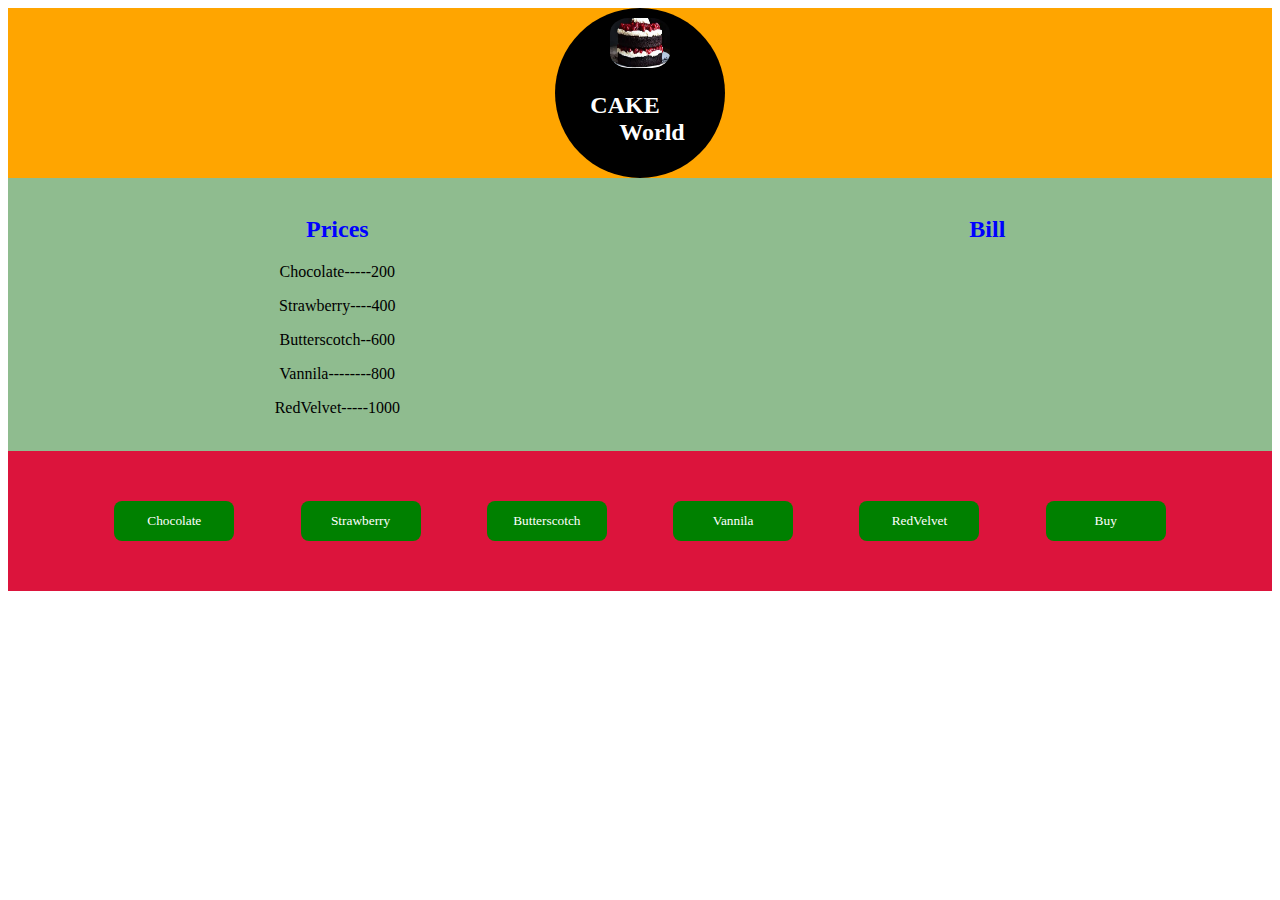
<file: cake-new/index.html>
<!DOCTYPE html>
<html lang="en">
<head>
    <meta charset="UTF-8">
    <meta http-equiv="X-UA-Compatible" content="IE=edge">
    <meta name="viewport" content="width=device-width, initial-scale=1.0">
    <link rel="stylesheet" href="style.css">
    <title>CAKE-NEW</title>
    
</head>
<body>
    <div>
        <div style="background-color: orange;">
            <center>
                <div class="circle">
                    <img class="cakeimg" src='cake.jfif'>
                    <h2>CAKE &nbsp;&nbsp;&nbsp;&nbsp;<br>&nbsp;&nbsp;&nbsp;&nbsp;World</h1>
                </div>
            </center>
        </div>
        <div class="box">
            <div class="left">
                <h2  style="color: blue;">Prices</h2>
                <p>Chocolate-----200</p>
                <p>Strawberry----400</p>
                <p>Butterscotch--600</p>
                <p>Vannila--------800</p>
                <p>RedVelvet-----1000</p>
            </div>
            <div class="right lay">
                <img id="candle" src="candle.png" alt="" />
            <div id="layer5"></div>
            <div id="layer4"></div>
            <div id="layer3"></div>
            <div id="layer2"></div>
            <div id="layer1"></div>
            </div>
            <div class="right">
                <h2  style="color: blue;">Bill</h2>
                    <div class="menu">
                        <p class="items" id="item1">Chocolate ------------------ 200</p>
                        <p class="items" id="item2">Strawberry --------------- 400</p>
                        <p class="items" id="item3">Butterscotch ------------- 600</p>
                        <p class="items" id="item4">Vanilla ------------------------ 800</p>
                        <p class="items" id="item5">Red Velvet ------------------- 1000</p>
                        <p class="items" id="item6"></p>
                      </div>
            </div>
        </div>
        <div class="but">
            <button class="butt Chocolate">Chocolate</button>
            <button class="butt Strawberry ">Strawberry</button>
            <button class="butt Butterscotch">Butterscotch</button>
            <button class="butt Vanilla">Vannila</button>
            <button class="butt Redvelvet">RedVelvet</button>
            <button class="butt Buy">Buy</button>
        
        </div>
    </div>
    <script src="script.js"></script>
</body>
</html>
</file>
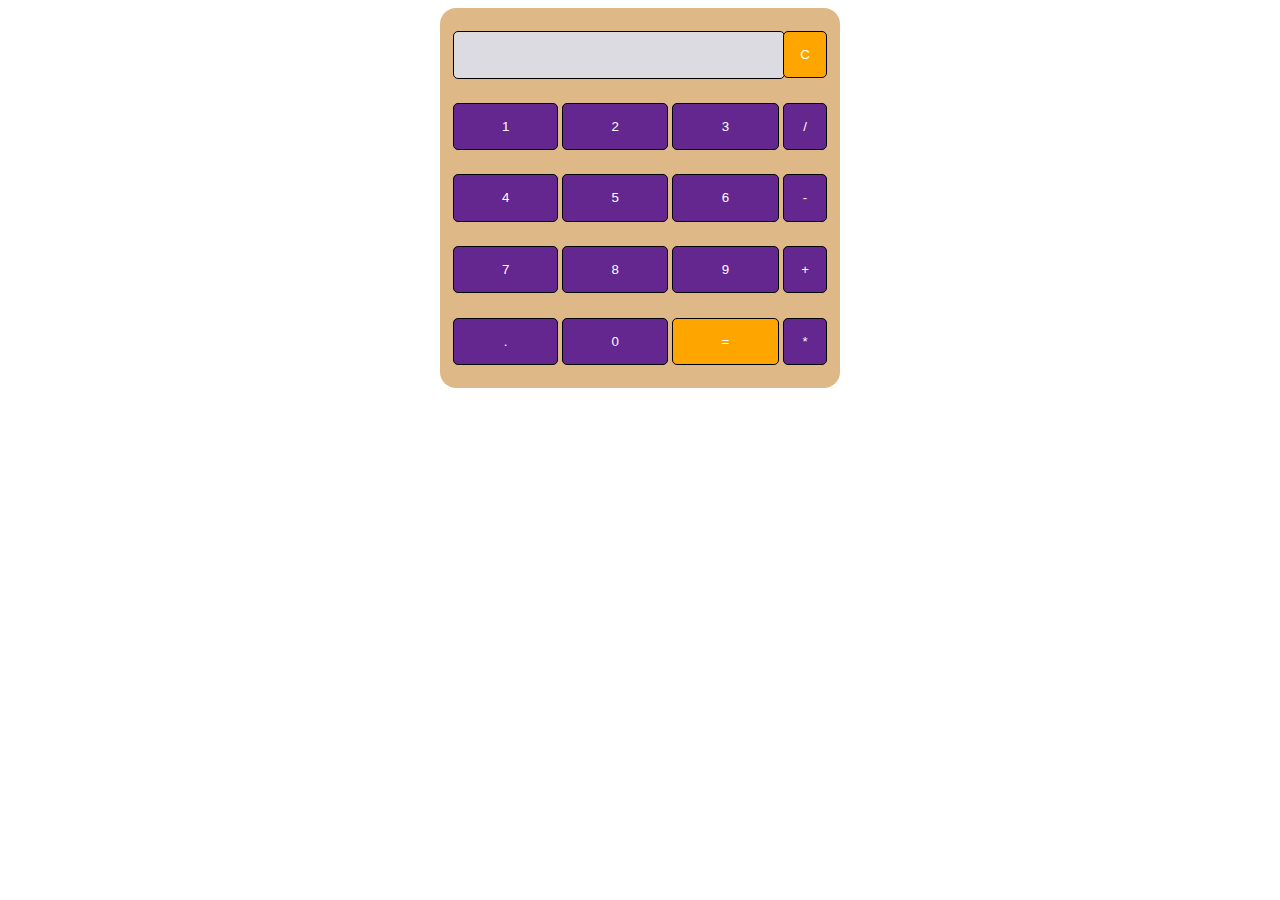
<file: calculator-2-08/index.html>
<!DOCTYPE html>
<html lang="en" dir="ltr">
 
<head>
  <meta charset="utf-8">
  <title>Calculator</title>
  <link rel="stylesheet" href="style.css">
</head>
 
<body>
 
<table class="calculator" >
  <tr>
    <td colspan="3"> <input class="display-box" type="text" id="result" disabled /> </td>
 
    
    <td> <input type="button" value="C" onclick="clearScreen()" id="btn" /> </td>
  </tr>
  <tr>
    
    <td> <input type="button" value="1" onclick="display('1')" /> </td>
    <td> <input type="button" value="2" onclick="display('2')" /> </td>
    <td> <input type="button" value="3" onclick="display('3')" /> </td>
    <td> <input type="button" value="/" onclick="display('/')" /> </td>
  </tr>
  <tr>
    <td> <input type="button" value="4" onclick="display('4')" /> </td>
    <td> <input type="button" value="5" onclick="display('5')" /> </td>
    <td> <input type="button" value="6" onclick="display('6')" /> </td>
    <td> <input type="button" value="-" onclick="display('-')" /> </td>
  </tr>
  <tr>
    <td> <input type="button" value="7" onclick="display('7')" /> </td>
    <td> <input type="button" value="8" onclick="display('8')" /> </td>
    <td> <input type="button" value="9" onclick="display('9')" /> </td>
    <td> <input type="button" value="+" onclick="display('+')" /> </td>
  </tr>
  <tr>
    <td> <input type="button" value="." onclick="display('.')" /> </td>
    <td> <input type="button" value="0" onclick="display('0')" /> </td>
    <td> <input type="button" value="=" onclick="calculate()" id="btn" /> </td>
    <td> <input type="button" value="*" onclick="display('*')" /> </td>
  </tr>
</table>
 
<script type="text/javascript" src="script.js"></script>
 
</body>
 
</html>
</file>
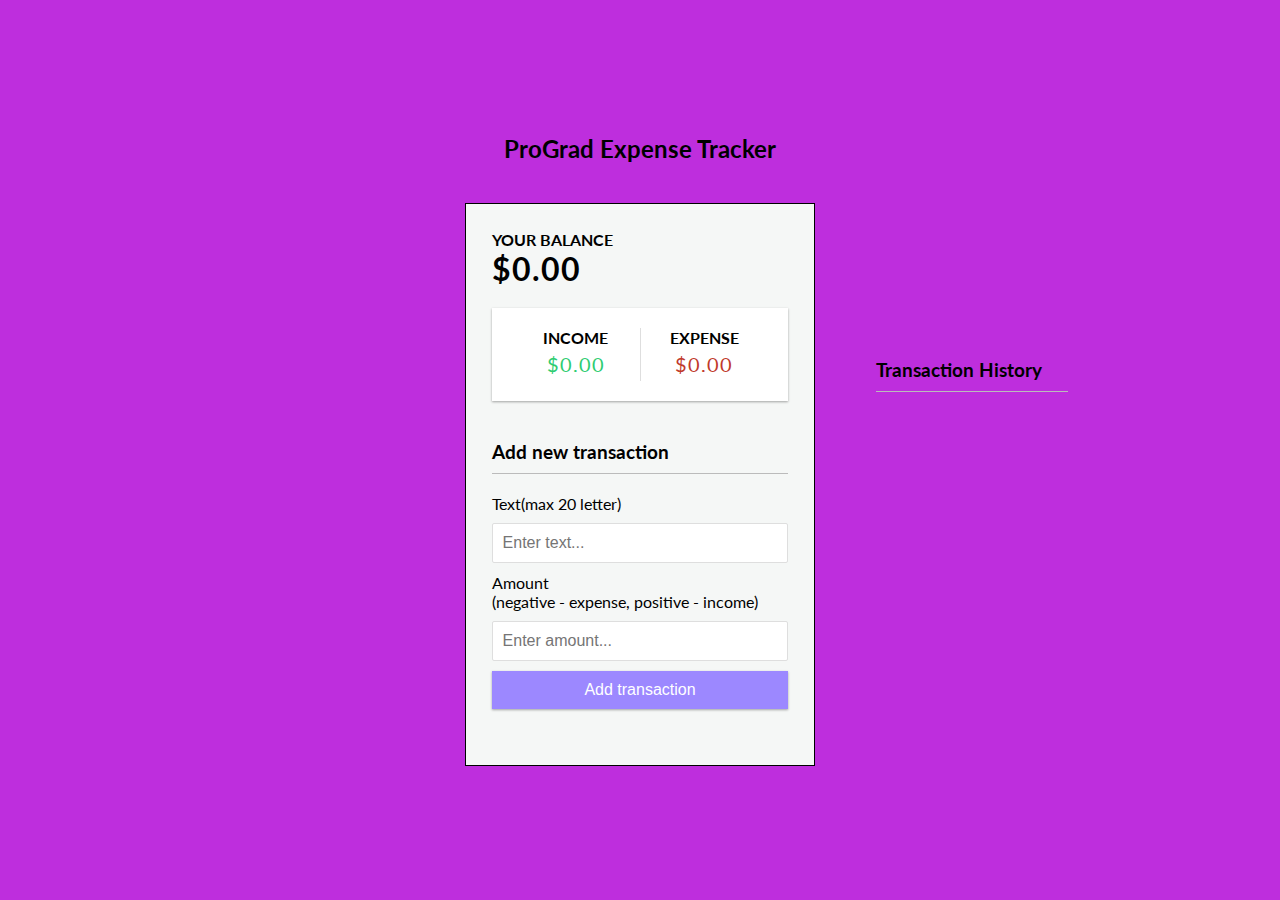
<file: expense-tracker/index.html>
<!DOCTYPE html>
<html lang="en">
  <head>
    <meta charset="UTF-8" />
    <meta name="viewport" content="width=device-width, initial-scale=1.0" />
    <meta http-equiv="X-UA-Compatible" content="ie=edge" />
    <link rel="stylesheet" href="style.css" />
    <title>Expense Tracker</title>
  </head>
  <body>
    <h2> ProGrad Expense Tracker</h2>

    <div class="container">
      <h4>Your Balance</h4>
      <h1 id="balance">$0.00</h1>

      <div class="inc-exp-container">
        <div>
          <h4>Income</h4>
          <p id="money-plus" class="money plus">+$0.00</p>
        </div>
        <div>
          <h4>Expense</h4>
          <p id="money-minus" class="money minus">-$0.00</p>
        </div>
      </div>
    
      <div class="histroy">
      <h3> Transaction History</h3>
      <ul id="list" class="list">
      </ul>
    </div>
      <h3>Add new transaction</h3>
      <form id="form">
        <div class="form-control">
          <label for="text">Text(max 20 letter)</label>
          <input type="text" id="text" placeholder="Enter text..." />
        </div>
        <div class="form-control">
          <label for="amount"
            >Amount <br />
            (negative - expense, positive - income)</label
          >
          <input type="number" id="amount" placeholder="Enter amount..." />
        </div>
        <button class="btn">Add transaction</button>
      </form>
    </div>

    <script src="script.js"></script>
  </body>
</html>
</file>
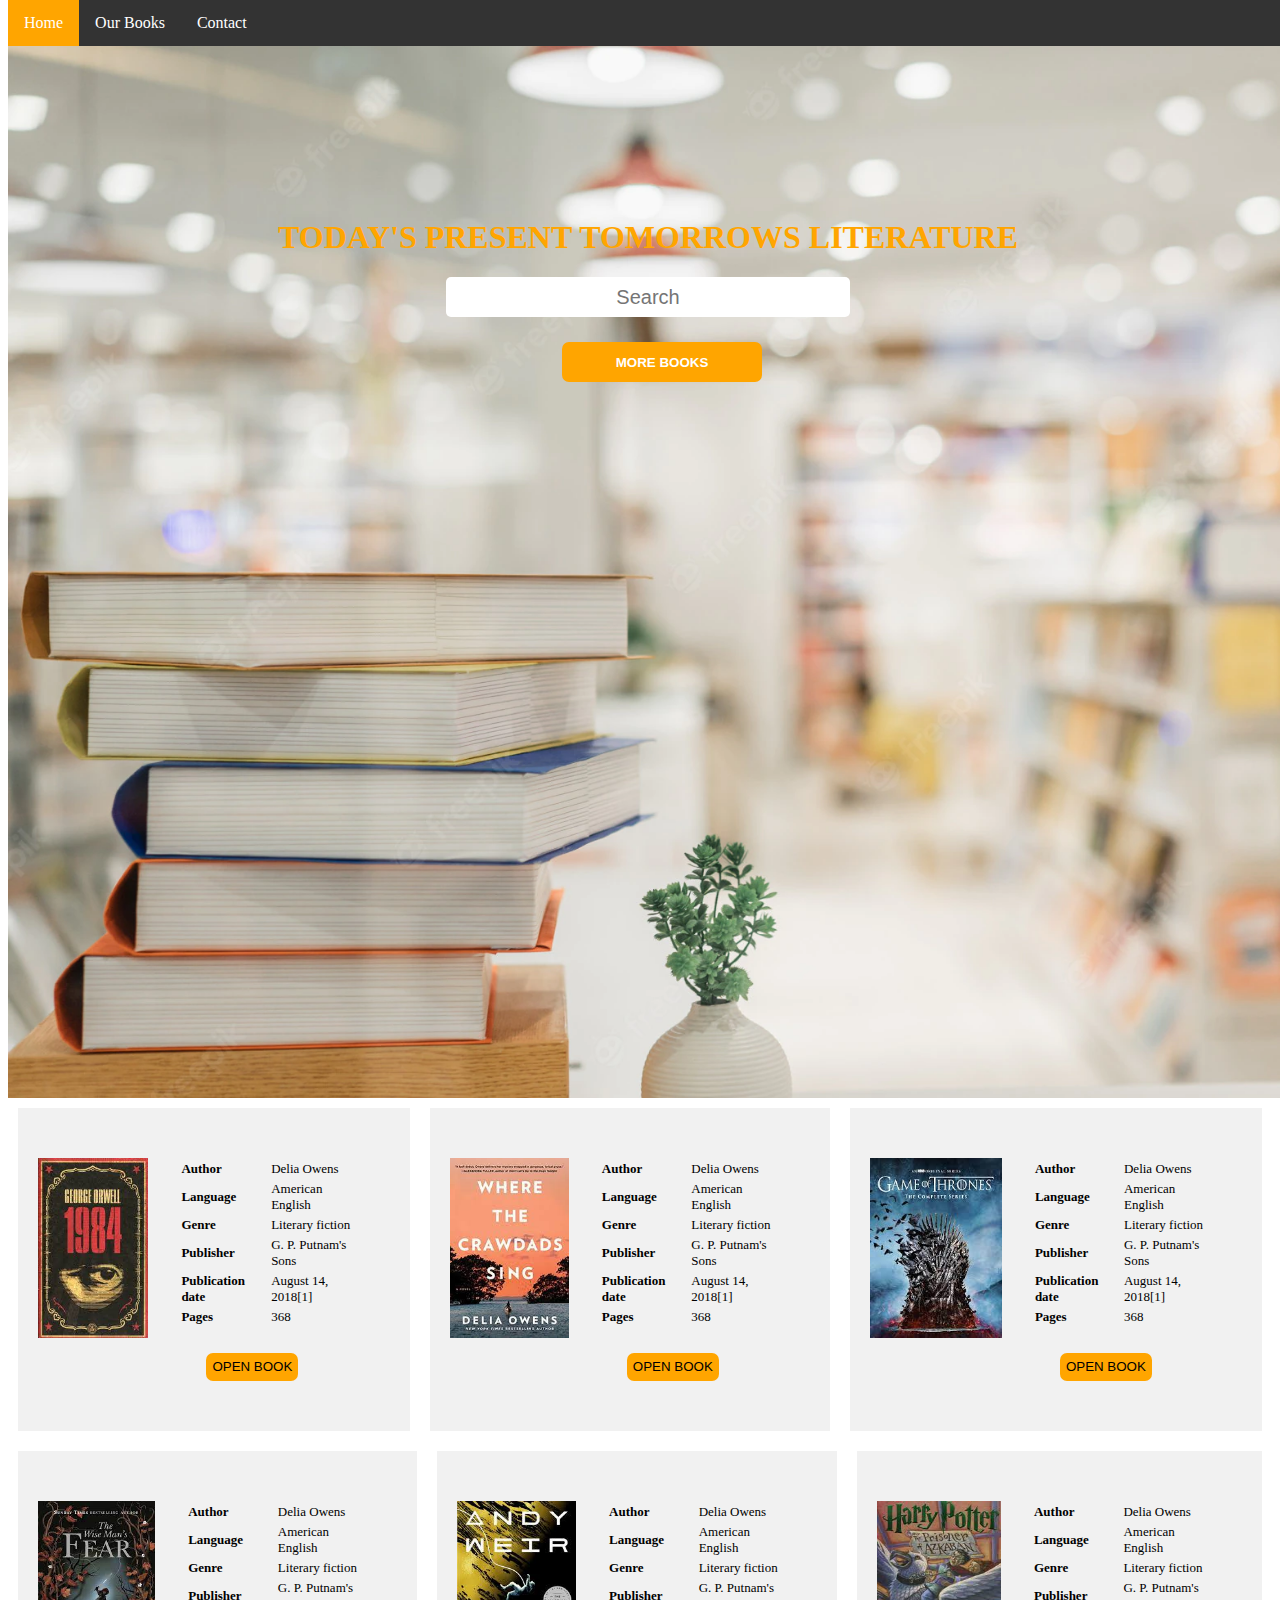
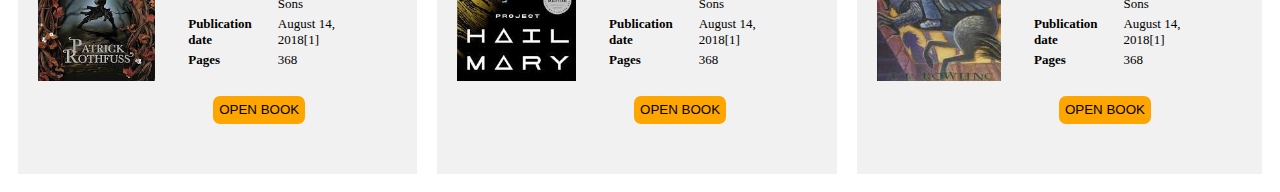
<file: library/index.html>
<!DOCTYPE html>
<html lang="en">

<head>
    <meta charset="UTF-8">
    <meta http-equiv="X-UA-Compatible" content="IE=edge">
    <meta name="viewport" content="width=<device-width>, initial-scale=1.0">
    <title>LIBRARY</title>
    <link rel="stylesheet" href="style.css">
</head>

<body>

    <div>
        <ul>
            <li><a class="active" href="#hhome">Home</a></li>
            <li><a href="#ourbooks">Our Books</a></li>
            <li><a href="#contact">Contact</a></li>
        </ul>
</div>
    <div id="hhome">
        <div class="home">
            <center><h1 class="name">TODAY'S PRESENT TOMORROWS LITERATURE</h1></center>
            <center><input type="text" class="kgf" placeholder="Search"></center>
            <center><button class="tpbtn"><a href="#ourbooks"><b>MORE BOOKS</b></a></button></center>
        </div>
    </div>
    <div id="ourbooks">
        <div class="flex-container">
            <div class="flex-container">

                <img src="1984.jfif" class="img">
                <div>
                    <table class="tab">
                        <tr>
                            <td><b>Author</b></td>
                            <td>Delia Owens</td>
                        </tr>
                        <tr>
                            <td><b>Language</b></td>
                            <td>American English</td>
                        </tr>
                        <tr>
                            <td><b>Genre</b> </td>
                            <td>Literary fiction</td>
                        </tr>
                        <tr>
                            <td><b>Publisher</b></td>
                            <td>G. P. Putnam's Sons</td>
                        </tr>
                        <tr>
                            <td><b>Publication date &nbsp;</b></td>
                            <td>August 14, 2018[1]</td>
                        </tr>
                        <tr>
                            <td><b>Pages</b></td>
                            <td>368</td>
                        </tr>
                    </table>

                    <button class="button"
                        onclick="window.open('https://en.wikipedia.org/wiki/Nineteen_Eighty-Four','_blank')">OPEN
                        BOOK</button>

                </div>
            </div>
            <div class="flex-container">
                <img src="wherethe.jfif" class="img">
                <div>
                    <table class="tab">
                        <tr>
                            <td><b>Author</b></td>
                            <td>Delia Owens</td>
                        </tr>
                        <tr>
                            <td><b>Language</b></td>
                            <td>American English</td>
                        </tr>
                        <tr>
                            <td><b>Genre</b> </td>
                            <td>Literary fiction</td>
                        </tr>
                        <tr>
                            <td><b>Publisher</b></td>
                            <td>G. P. Putnam's Sons</td>
                        </tr>
                        <tr>
                            <td><b>Publication date &nbsp;</b></td>
                            <td>August 14, 2018[1]</td>
                        </tr>
                        <tr>
                            <td><b>Pages</b></td>
                            <td>368</td>
                        </tr>
                    </table>
                    <button class="button"
                        onclick=" window.open('https://en.wikipedia.org/wiki/Where_the_Crawdads_Sing', '_blank'); return false;">OPEN
                        BOOK</button>
                </div>
            </div>
            <div class="flex-container">
                <img src="gameof.jfif" class="img">
                <div>

                    <table class="tab">
                        <tr>
                            <td><b>Author</b></td>
                            <td>Delia Owens</td>
                        </tr>
                        <tr>
                            <td><b>Language</b></td>
                            <td>American English</td>
                        </tr>
                        <tr>
                            <td><b>Genre</b> </td>
                            <td>Literary fiction</td>
                        </tr>
                        <tr>
                            <td><b>Publisher</b></td>
                            <td>G. P. Putnam's Sons</td>
                        </tr>
                        <tr>
                            <td><b>Publication date &nbsp;</b></td>
                            <td>August 14, 2018[1]</td>
                        </tr>
                        <tr>
                            <td><b>Pages</b></td>
                            <td>368</td>
                        </tr>
                    </table>
                    <button class="button"
                        onclick=" window.open('https://en.wikipedia.org/wiki/A_Game_of_Thrones', '_blank'); return false;">OPEN
                        BOOK</button>
                </div>
            </div>
        </div>
        <div class="flex-container">
            <div class="flex-container">
                <img src="fear.jfif" class="img">
                <div>

                    <table class="tab">
                        <tr>
                            <td><b>Author</b></td>
                            <td>Delia Owens</td>
                        </tr>
                        <tr>
                            <td><b>Language</b></td>
                            <td>American English</td>
                        </tr>
                        <tr>
                            <td><b>Genre</b> </td>
                            <td>Literary fiction</td>
                        </tr>
                        <tr>
                            <td><b>Publisher</b></td>
                            <td>G. P. Putnam's Sons</td>
                        </tr>
                        <tr>
                            <td><b>Publication date &nbsp;</b></td>
                            <td>August 14, 2018[1]</td>
                        </tr>
                        <tr>
                            <td><b>Pages</b></td>
                            <td>368</td>
                        </tr>
                    </table>
                    <button class="button"
                        onclick=" window.open('https://en.wikipedia.org/wiki/The_Wise_Man%27s_Fear', '_blank'); return false;">OPEN
                        BOOK</button>
                </div>
            </div>
            <div class="flex-container">
                <img src="hail.jfif" class="img">
                <div>

                    <table class="tab">
                        <tr>
                            <td><b>Author</b></td>
                            <td>Delia Owens</td>
                        </tr>
                        <tr>
                            <td><b>Language</b></td>
                            <td>American English</td>
                        </tr>
                        <tr>
                            <td><b>Genre</b> </td>
                            <td>Literary fiction</td>
                        </tr>
                        <tr>
                            <td><b>Publisher</b></td>
                            <td>G. P. Putnam's Sons</td>
                        </tr>
                        <tr>
                            <td><b>Publication date &nbsp;</b></td>
                            <td>August 14, 2018[1]</td>
                        </tr>
                        <tr>
                            <td><b>Pages</b></td>
                            <td>368</td>
                        </tr>
                    </table>
                    <button class="button"
                        onclick=" window.open('https://en.wikipedia.org/wiki/Project_Hail_Mary', '_blank'); return false;">OPEN
                        BOOK</button>
                </div>
            </div>
            <div class="flex-container">
                <img src="harry.jfif" class="img">
                <div>

                    <table class="tab">
                        <tr>
                            <td><b>Author</b></td>
                            <td>Delia Owens</td>
                        </tr>
                        <tr>
                            <td><b>Language</b></td>
                            <td>American English</td>
                        </tr>
                        <tr>
                            <td><b>Genre</b> </td>
                            <td>Literary fiction</td>
                        </tr>
                        <tr>
                            <td><b>Publisher</b></td>
                            <td>G. P. Putnam's Sons</td>
                        </tr>
                        <tr>
                            <td><b>Publication date &nbsp;</b></td>
                            <td>August 14, 2018[1]</td>
                        </tr>
                        <tr>
                            <td><b>Pages</b></td>
                            <td>368</td>
                        </tr>
                    </table>
                    <button class="button"
                        onclick=" window.open('https://en.wikipedia.org/wiki/Harry_Potter_and_the_Prisoner_of_Azkaban', '_blank'); return false;">OPEN
                        BOOK</button>
                </div>
            </div>
        </div>
    </div>
</body>

</html>
</file>
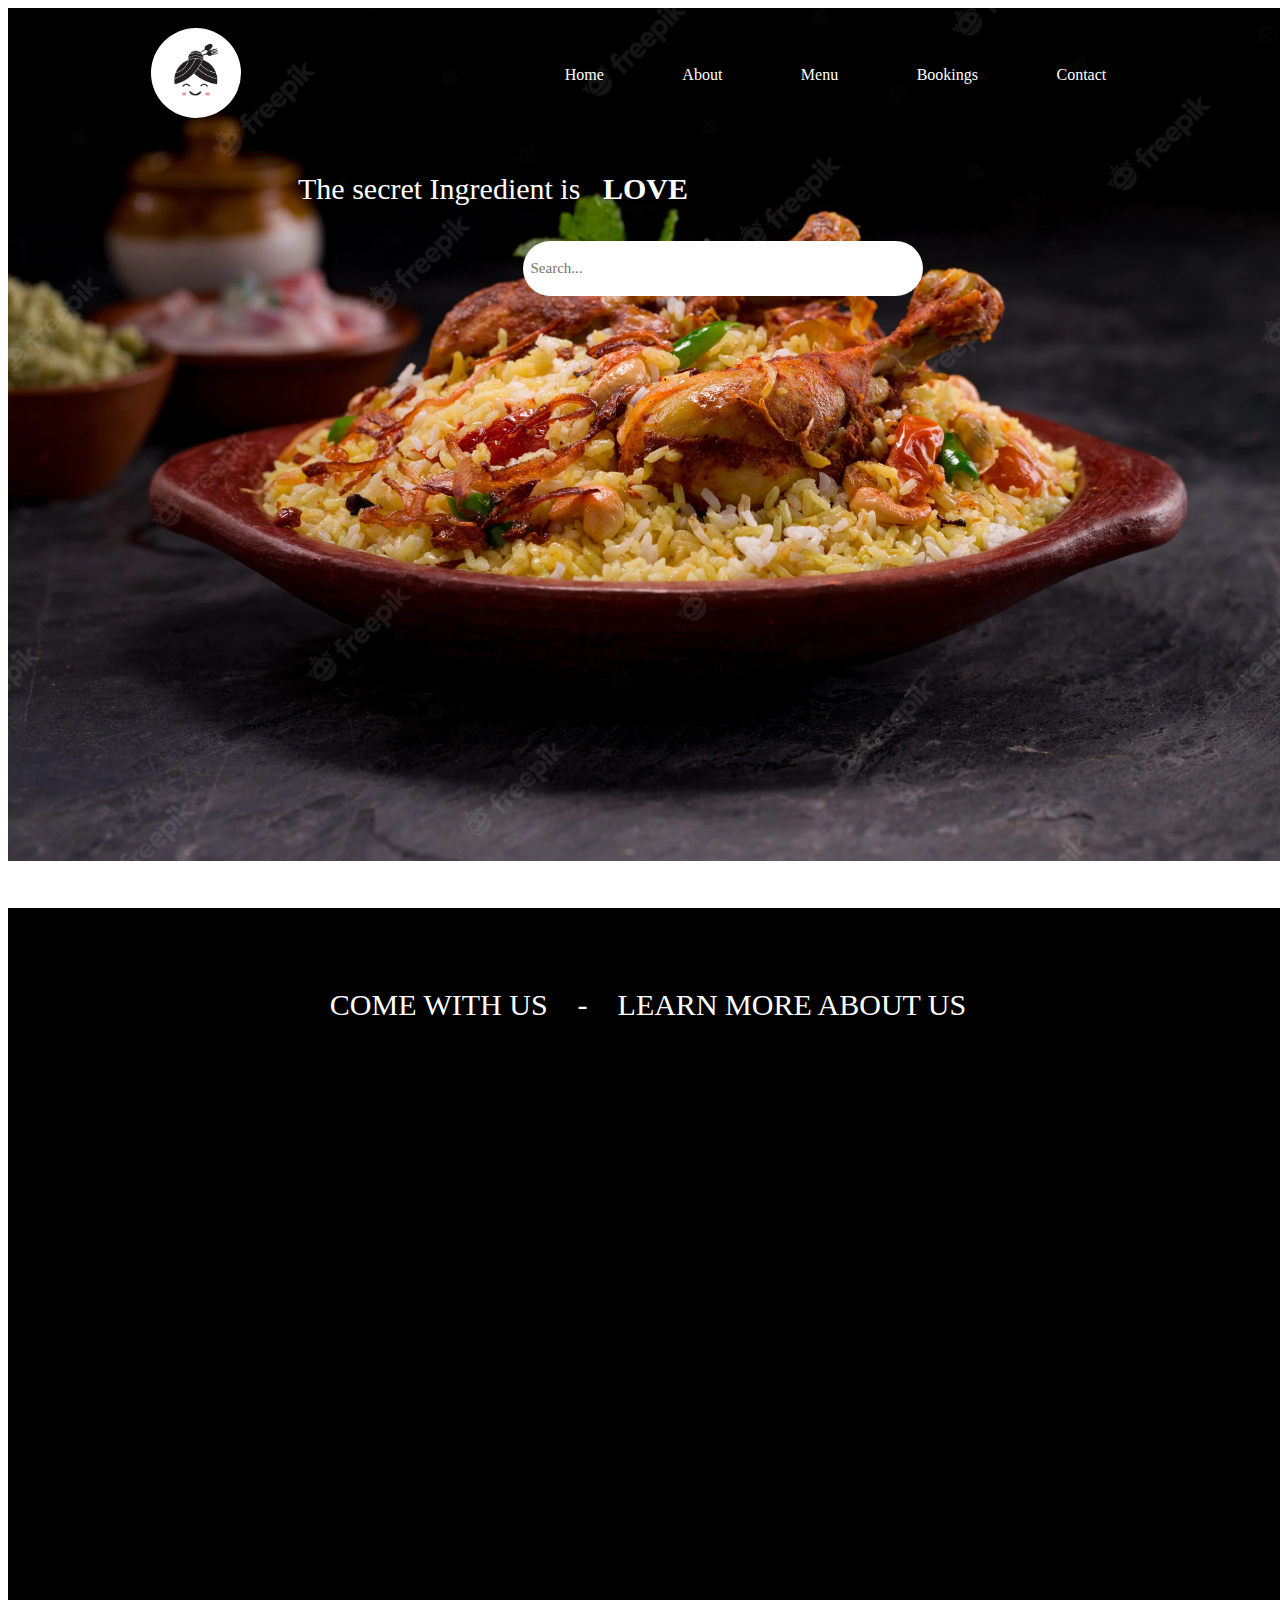
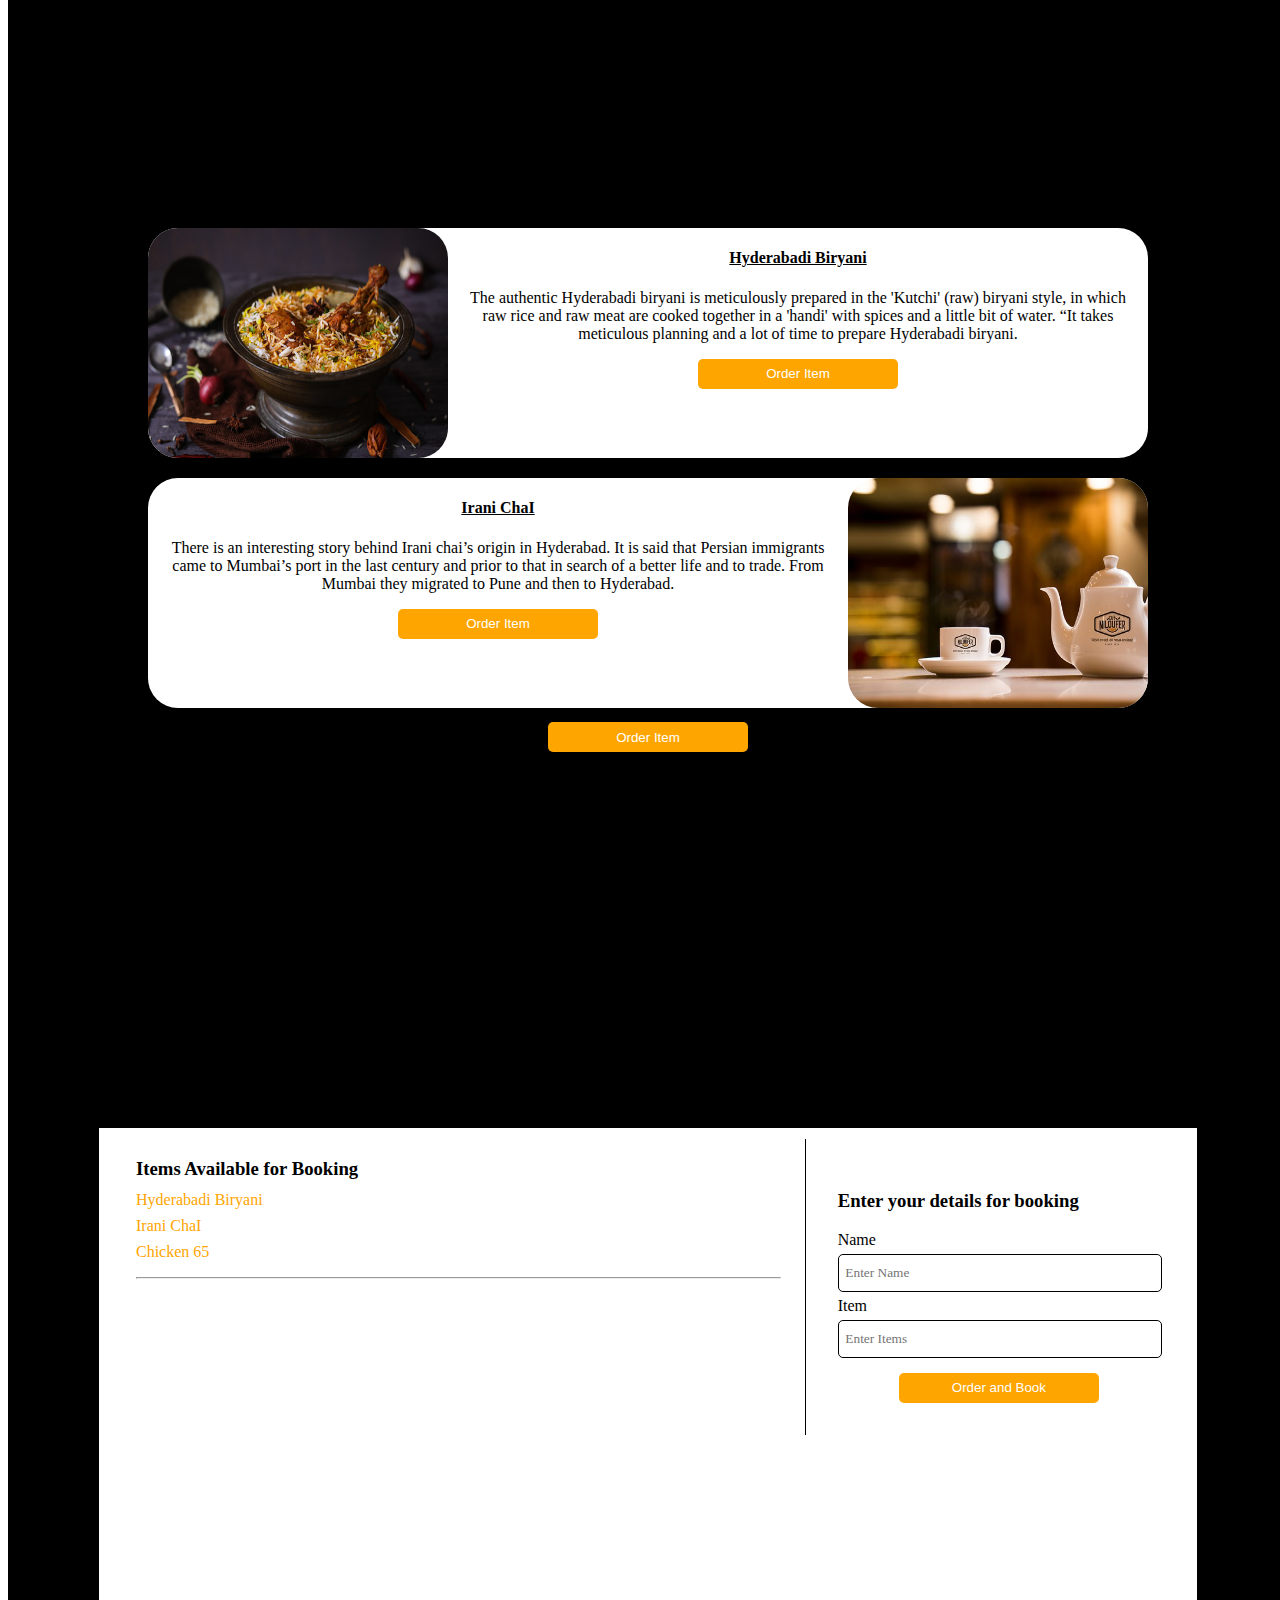
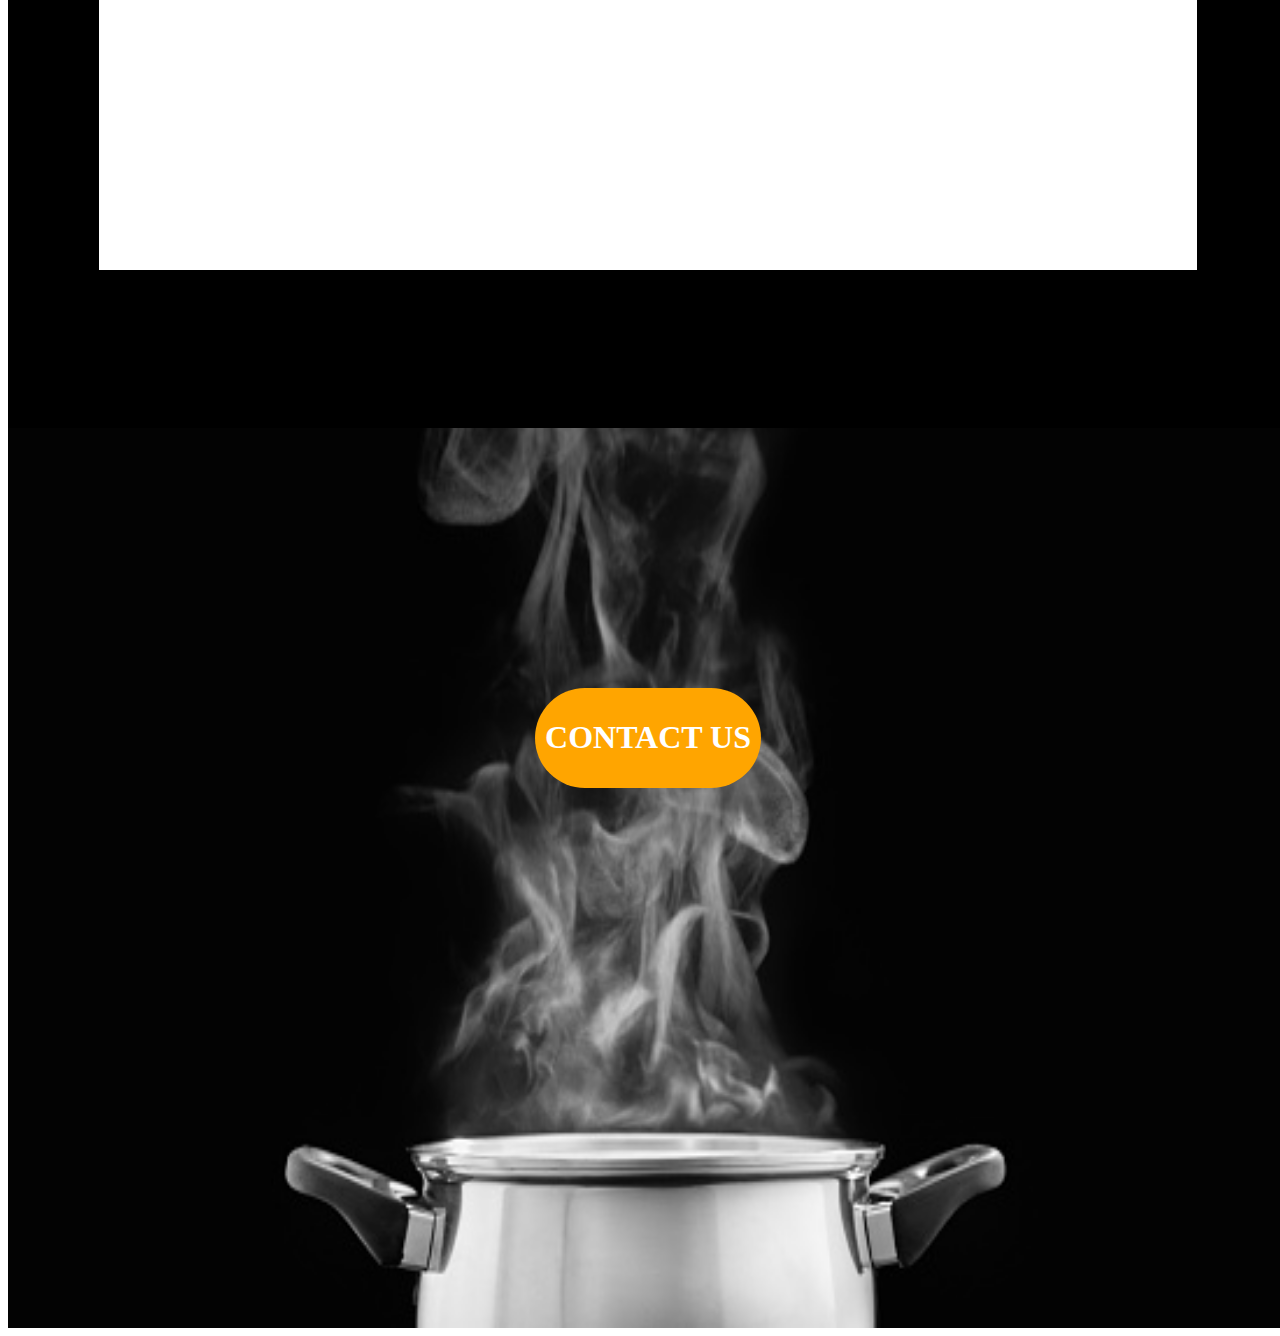
<file: restaurant/index.html>
<!DOCTYPE html>
<html lang="en">
<head>
    <meta charset="UTF-8">
    <meta http-equiv="X-UA-Compatible" content="IE=edge">
    <meta name="viewport" content="width=device-width, initial-scale=1.0">
    <title>Our Restaurant</title>
    <link rel="stylesheet" href="style.css">
</head>
<body>
    <div class="home" id="home">
        <nav>
            <div>
                <img class="image" src="mother.jpg">
            </div>
        <ul>
            
            <li><a href="#home">Home</a></li>
            <li><a href="#about">About</a></li>
            <li><a href="#menu">Menu</a></li>
            <li><a href="#booking">Bookings</a></li>
            <li><a href="#contact">Contact</a></li>
        </ul>
        </nav>
        <div   class="para">
            <div >
                <p>The secret Ingredient is &nbsp; <b>LOVE</b> </p>
            </div>
            <div>
                <form action="" style="margin: auto; max-width: 250px;">
                    <input class="search" type="text" placeholder="&nbsp;&nbsp;Search..." name="search">
                </form>
            </div>
        </div>
    </div>
    <div class="two" id="about">
        <p class="pa">COME WITH US &nbsp;&nbsp; -  &nbsp;&nbsp; LEARN MORE ABOUT US</p>
         <div class="ref">
           
            <iframe   class="about" src="https://www.google.com/maps/embed?pb=!1m18!1m12!1m3!1d3887.146084628145!2d80.17254241384424!3d13.026367717200985!2m3!1f0!2f0!3f0!3m2!1i1024!2i768!4f13.1!3m3!1m2!1s0x3a5260da3c492059%3A0xd9aaff08e104363b!2sPalmshore%20Restaurant%20Ramapuram!5e0!3m2!1sen!2sin!4v1660816102152!5m2!1sen!2sin" width="600" height="450" style="border:0;" allowfullscreen="" loading="lazy" referrerpolicy="no-referrer-when-downgrade"></iframe>
         <iframe  class="about" width="560" height="315" src="https://www.youtube.com/embed/95BCU1n268w" title="YouTube video player" frameborder="0" allow="accelerometer; autoplay; clipboard-write; encrypted-media; gyroscope; picture-in-picture" allowfullscreen></iframe>   
     
         </div>
        </div>
    <center>
        <div class="menu" id="menu">
            <div  class="para-menu">
                <div>
                    <img  class="img2" src="biryani2.jpg">
                </div>
                <div class="para-content">
                    <h4><u>Hyderabadi Biryani</u></h4>
                    <p>The authentic Hyderabadi biryani is meticulously prepared in the 'Kutchi' (raw) biryani style, in which raw rice and raw meat are cooked together in a 'handi' with spices and a little bit of water. “It takes meticulous planning and a lot of time to prepare Hyderabadi biryani.</p>
                    <center>
                        <button><a href="#booking"  class="oo">Order Item</a></button>
                    </center>
                </div>
            </div>
            <div  class="para-menu">
                
                <div   class="para-content">
                    <h4><u>Irani ChaI</u></h4>
                    <p>There is an interesting story behind Irani chai&rsquo;s origin in Hyderabad. It is said that Persian immigrants came to Mumbai&rsquo;s port in the last century and prior to that in search of a better life and to trade. From Mumbai they migrated to Pune and then to Hyderabad.</p>
                    <center>
                        <button><a href="#booking" class="oo">Order Item</a></button>
                    </center>
                </div>
                <div  >
                    <img class="img2" src="irani.jpg">
                </div>
            </div>
            <center>
                <button style="margin-top: 14px;"><a href="#booking"  class="oo">Order Item</a></button>
            </center>
            
        </div>
    </center>
    <div id="booking" class="book">
        <div class="container">
            <div class="grid-container">
                <div class="main-content" id="main-content">
                    <h3>Items Available for Booking</h3>
                    <p>Hyderabadi Biryani</p>
                    <p>Irani ChaI</p>
                    <p>Chicken 65</p>
                    <hr>
                </div>
                <div class="aside">
                    <h3>Enter your details for booking</h3>
                    <label for="title">Name</label>
                    <input type="text" style="font-family: Lucida Handwriting; border-width: 1px;" placeholder="&nbsp;&nbsp;Enter Name" id="title" >
                    <label for="description">Item</label>
                    <input type="text" style="font-family: Lucida Handwriting; border-width: 1px;" id="description" placeholder="&nbsp;&nbsp;Enter Items" >
                <center>
                    <button class="bon" style="margin-top: 10px; ;" onclick="addPost()">Order and Book</button>
              
                </center>    
                </div>
            </div>
        </div>
    </div>
    <div id="contact" class="cont">
        <div class="co">
            <div class="cc">
                <h1>CONTACT US</h1>
            </div>
        </div>
        <div>
        </div>
    </div>
    
</body>
<script src="script.js"></script>
</html>
</file>
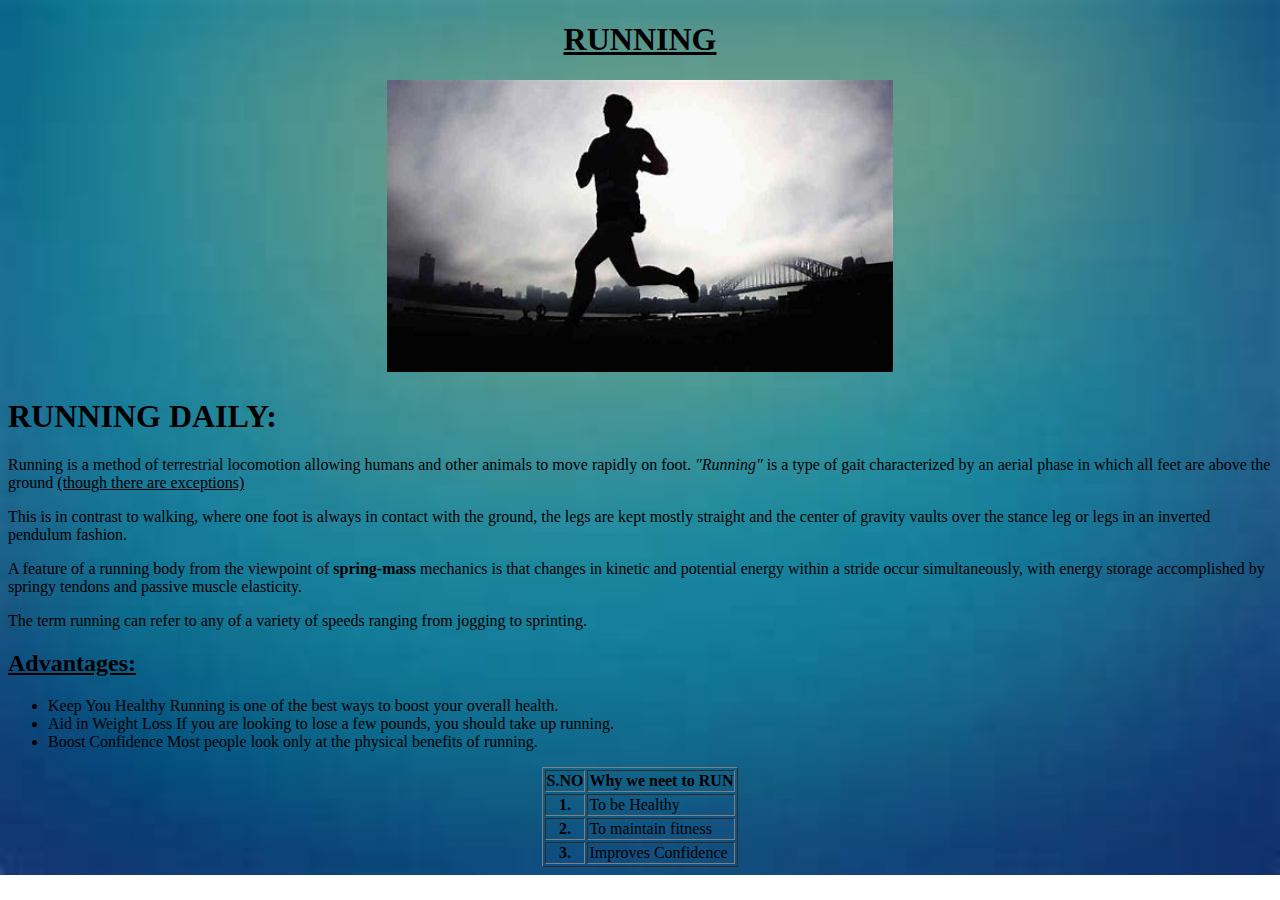
<file: Running/index.html>
<!Doctype html>
<html lang="en">
<head>
    <meta charset="UTF-8">
    <meta http-equiv="X-UA-Compatible" content="IE=edge">
    <meta name="viewport" content="width=device-width, initial-scale=1.0">
    <title>Running</title>
</head>
<body background="background-image.jfif" style="background-repeat: no-repeat; background-size: 100% 100%; "  >

    <div>
        <center>
            <h1><u>RUNNING</u></h1>
            <img src = "running-image.jfif" height = "35%" width = "40%"/>
        </center>
        <h1>RUNNING DAILY:</h1>
        
        <p>Running is a method of terrestrial locomotion allowing humans and other animals to move rapidly on foot. <i>"Running"</i> is a type of gait characterized by an aerial phase in which all feet are above the ground <u>(though there are exceptions)</u></p>
        <p>This is in contrast to walking, where one foot is always in contact with the ground, the legs are kept mostly straight and the center of gravity vaults over the stance leg or legs in an inverted pendulum fashion.</p> 
        <p>A feature of a running body from the viewpoint of <b>spring-mass</b> mechanics is that changes in kinetic and potential energy within a stride occur simultaneously, with energy storage accomplished by springy tendons and passive muscle elasticity.</p>
        <p> The term running can refer to any of a variety of speeds ranging from jogging to sprinting.</p>
        <div><h2><u>Advantages:</u></h2>
        <ul>
            <li>Keep You Healthy Running is one of the best ways to boost your overall health.</li>
            <li>Aid in Weight Loss If you are looking to lose a few pounds, you should take up running.</li>
            <li>Boost Confidence Most people look only at the physical benefits of running.</li>
        </ul>
        </div>
        <center>
        <div >
            <table border="1" bgcolor="">
                <tr>
                    <th>
                        S.NO
                    </th>
                    <th>
                        Why we neet to RUN 
                    </th>
                </tr>
                <tr>
                    <th>
                        1.
                    </th>
                    <td>
                        To be Healthy
                    </td>
                </tr>
                <tr>
                    <th>
                        2.
                    </th>
                    <td>
                        To maintain fitness
                    </td>
                </tr>
                <tr>
                    <th>
                        3.
                    </th>
                    <td>
                        Improves Confidence
                    </td>
                </tr>
            </table>
        </div>
        </center>
    </div>
</body>
</html>
</file>
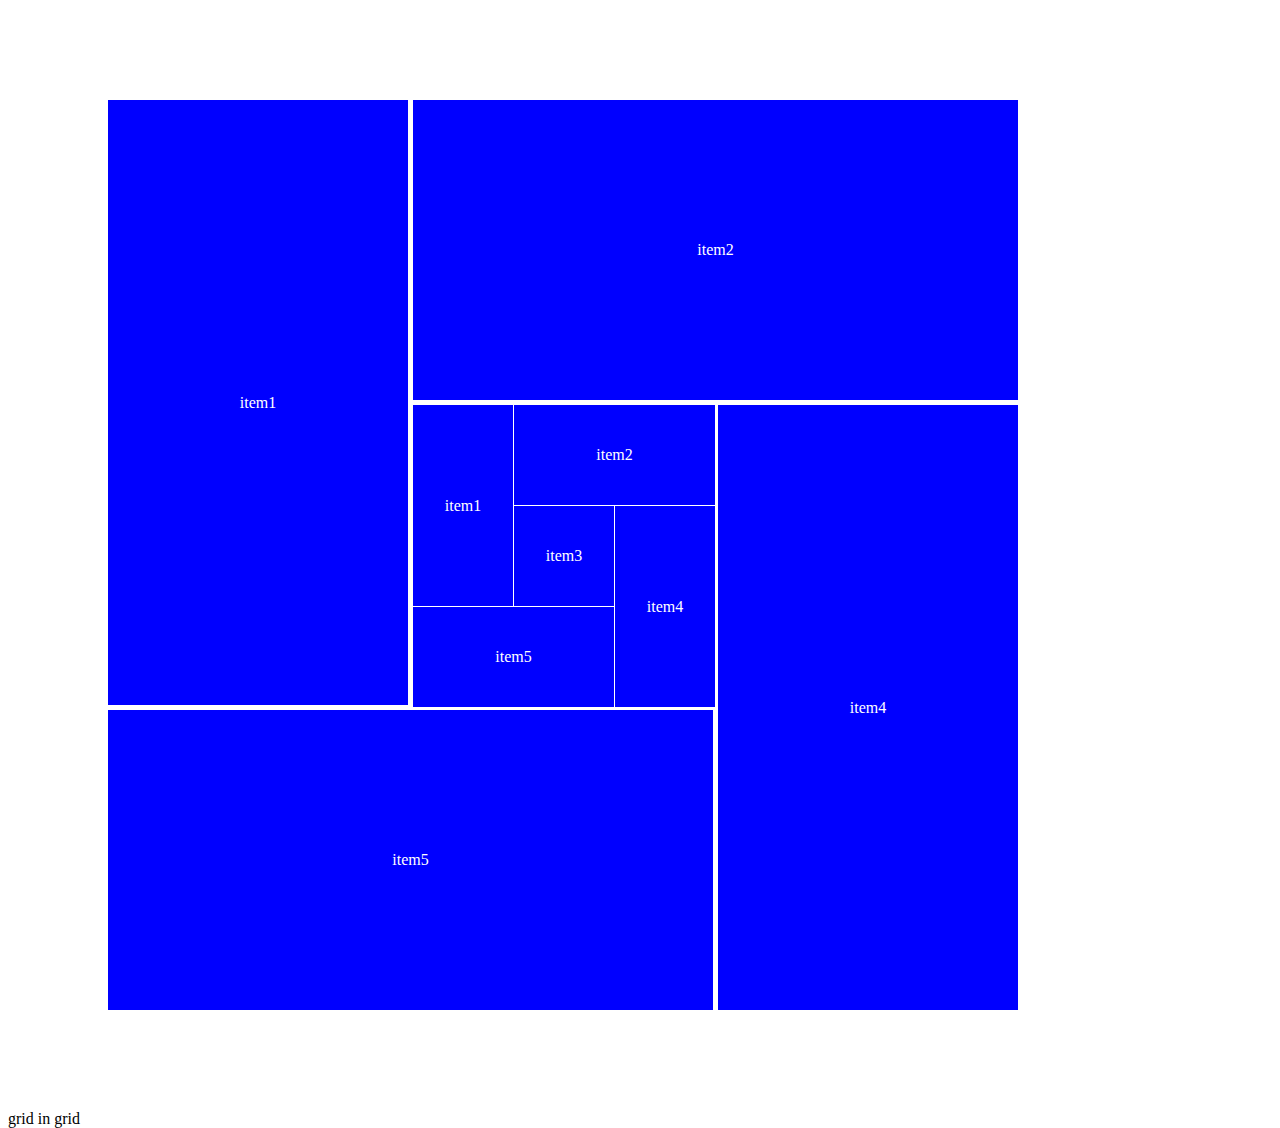
<file: Grid/Gridd.html>
<!DOCTYPE html>
<html lang="en">
<head>
    <meta charset="UTF-8">
    <meta http-equiv="X-UA-Compatible" content="IE=edge">
    <meta name="viewport" content="width=device-width, initial-scale=1.0">
    <title>Gridd</title>
    <link rel="stylesheet" href="grid.css">
</head>
<body>
    <div class="grid-container">
        <div class="grid-container-box">
            <div class="item1">item1</div>
            <div class="item2">item2</div>
            <div class="item33">
                <div class="item1">item1</div>
                <div class="item2">item2</div>
                <div class="item3">item3</div>
                <div class="item4">item4</div>
                <div class="item5">item5</div>
            </div>
            <div class="item4">item4</div>
            <div class="item5">item5</div>

        </div>
        <p>grid in grid</p>
    </div>
</body>
</html>
</file>
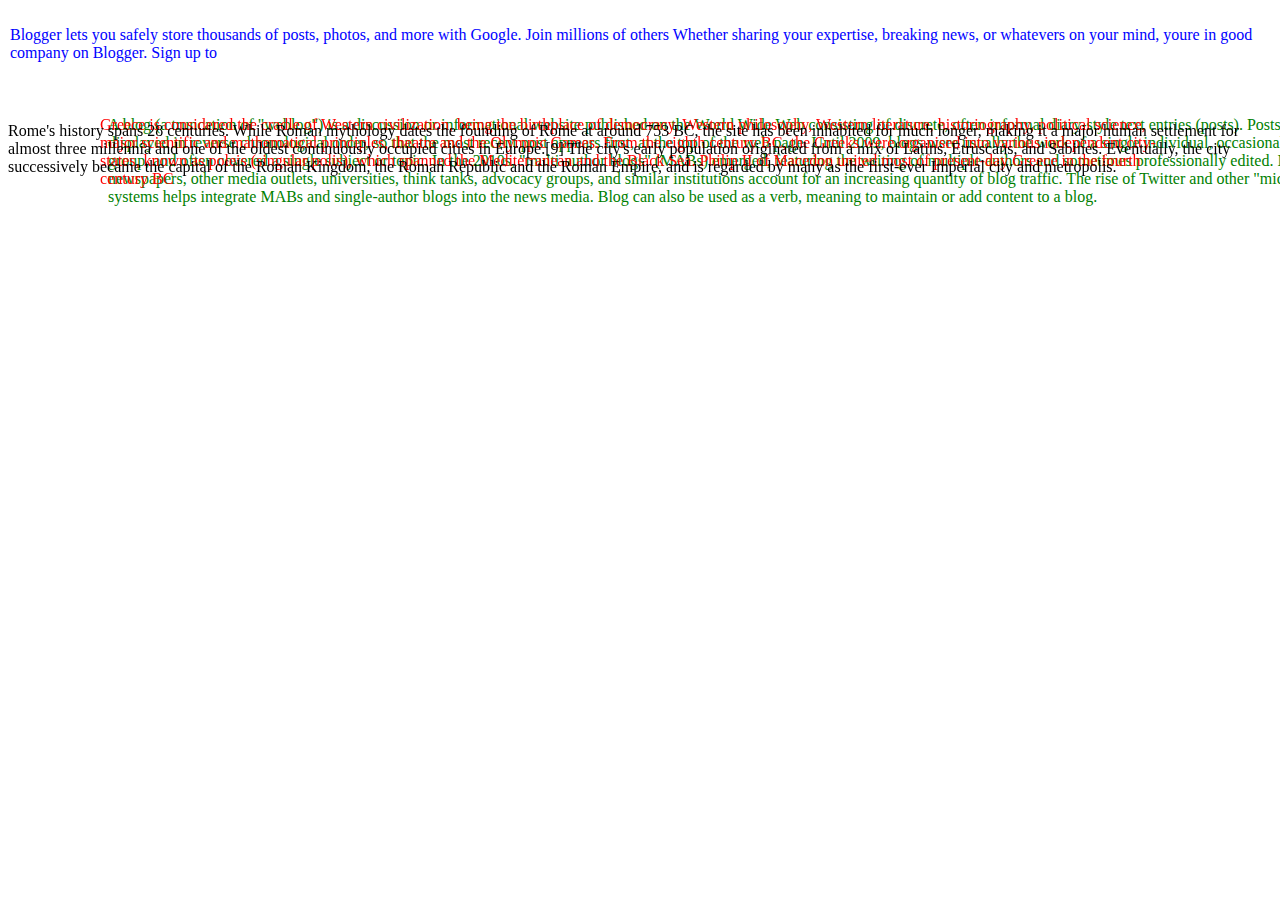
<file: Positions/positions.html>
<!DOCTYPE html>
<html lang="en">
<head>
    <meta charset="UTF-8">
    <meta http-equiv="X-UA-Compatible" content="IE=edge">
    <meta name="viewport" content="width=device-width, initial-scale=1.0">
    <title>Document</title>
    <style>
        p.hello{
            color: green;
            position: relative;
            left: 100px; ;
            right: 100px;
            top: 100px;
            bottom: 100px;
            
        }
        p.hi{
            color: blue;
            position: absolute;
            left: 10px; ;
            right: 10px;
            top: 10px;
            bottom: 10px;
            
        }
        p.bye{
            color: red;
            position: fixed;
            left: 100px; ;
            right: 100px;
            top: 100px;
            bottom: 100px;
            background-color: 
        }
        p.tata{
            color: black;
            position: sticky;
            left: 3px; ;
            
        }
    </style>
</head>
<body>
    <p class="hello">A blog (a truncation of "weblog") is a discussion or informational website published on the World Wide Web consisting of discrete, often informal diary-style text entries (posts). Posts are typically displayed in reverse chronological order, so that the most recent post appears first, at the top of the web page. Until 2009, blogs were usually the work of a single individual, occasionally of a small group, and often covered a single subject or topic. In the 2010s, "multi-author blogs" (MABs) emerged, featuring the writing of multiple authors and sometimes professionally edited. MABs from newspapers, other media outlets, universities, think tanks, advocacy groups, and similar institutions account for an increasing quantity of blog traffic. The rise of Twitter and other "microblogging" systems helps integrate MABs and single-author blogs into the news media. Blog can also be used as a verb, meaning to maintain or add content to a blog.</p>
    <p class="hi">Blogger lets you safely store thousands of posts, photos, and more with Google. Join millions of others Whether sharing your expertise, breaking news, or whatevers on your mind, youre in good company on Blogger. Sign up to</p>
    <p class="bye">Greece is considered the cradle of Western civilization, being the birthplace of democracy, Western philosophy, Western literature, historiography, political science, major scientific and mathematical principles, theatre and the Olympic Games. From the eighth century BC, the Greeks were organised into various independent city-states, known as poleis (singular polis), which spanned the Mediterranean and the Black Sea. Philip II of Macedon united most of present-day Greece in the fourth century BC</p>
    <p class="tata">Rome's history spans 28 centuries. While Roman mythology dates the founding of Rome at around 753 BC, the site has been inhabited for much longer, making it a major human settlement for almost three millennia and one of the oldest continuously occupied cities in Europe.[9] The city's early population originated from a mix of Latins, Etruscans, and Sabines. Eventually, the city successively became the capital of the Roman Kingdom, the Roman Republic and the Roman Empire, and is regarded by many as the first-ever Imperial city and metropolis.</p>
</body>
</html>
</file>
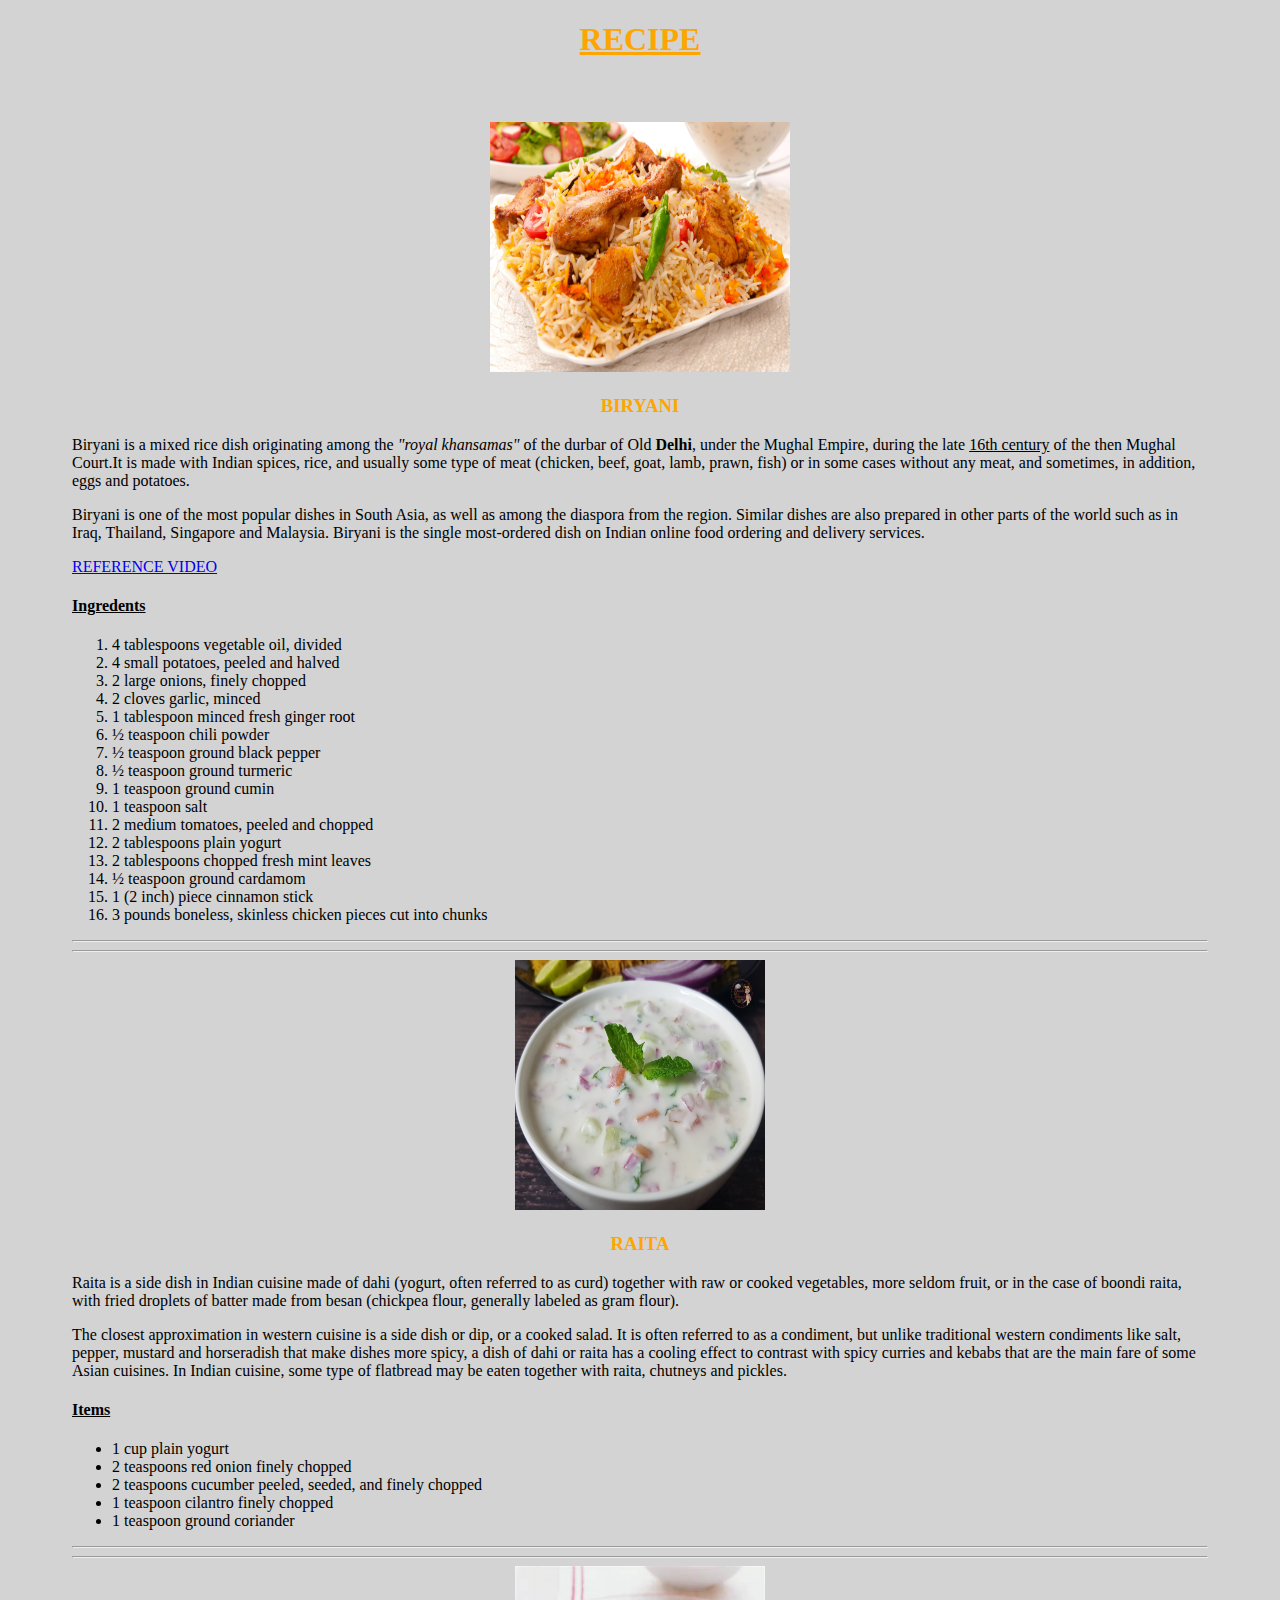
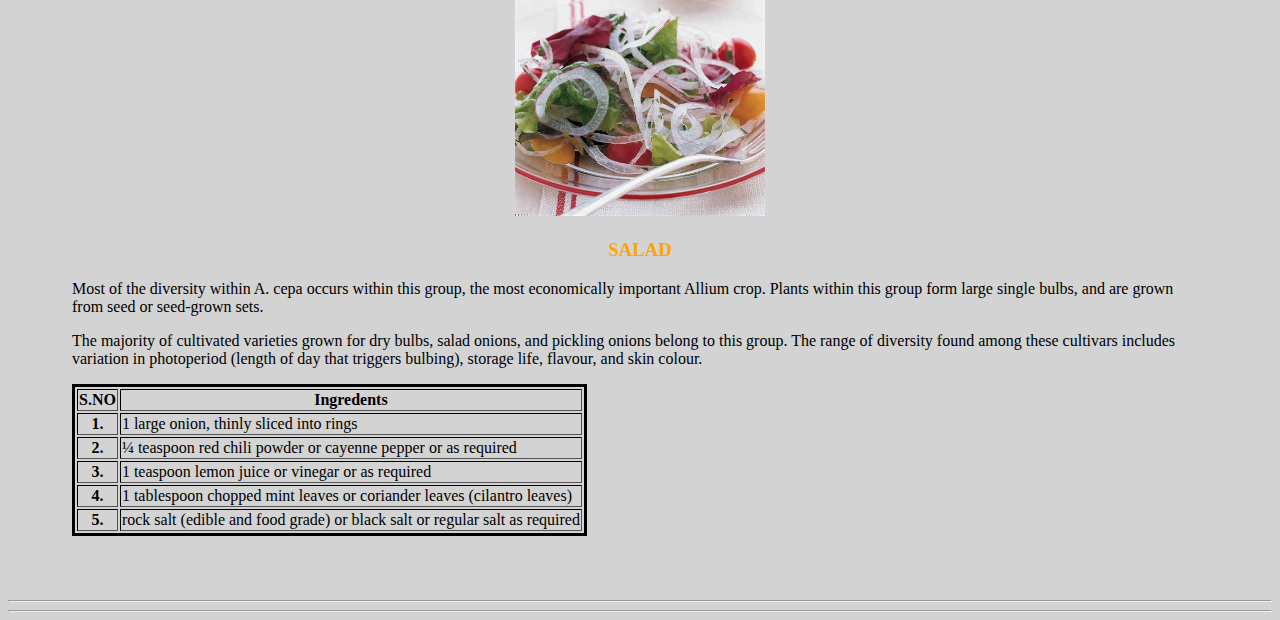
<file: Recipe/recipe.html>
<!DOCTYPE html>
<html lang="en">
<head>
    <meta charset="UTF-8">
    <meta http-equiv="X-UA-Compatible" content="IE=edge">
    <meta name="viewport" content="width=device-width, initial-scale=1.0">
    <title>RECIPE</title>
    <style>
        #heading{
            color: orange;
            font-weight: bold;
            font-family: Cambria, Cochin, Georgia, Times, 'Times New Roman', serif;
            text-shadow: 10px;
        }
        
        .side{
            margin: 4em;

        }
        .name{
            color: orange;
            font-weight: bold;
            font-family: Cambria, Cochin, Georgia, Times, 'Times New Roman', serif;
        }
        p.pos1{
            position: relative;
            left: 50px;
        }
    </style>
</head>
<body style="background-color: lightgrey;">
    <div >
        <div id="heading">
            <center>
                <h1><U>RECIPE</U></h1>
            </center>
        </div>
        <div class="side">
        <div >
            <center><img src="image3.jpg" height="250px" width="300px">
            <h3 class="name">BIRYANI</h3></center>
            <p>Biryani is a mixed rice dish originating among the <i>"royal khansamas"</i> of the durbar of Old <b>Delhi</b>, under the Mughal Empire, during the late <u>16th century</u> of the then Mughal Court.It is made with Indian spices, rice, and usually some type of meat (chicken, beef, goat, lamb, prawn, fish) or in some cases without any meat, and sometimes, in addition, eggs and potatoes.</p>
                <p>Biryani is one of the most popular dishes in South Asia, as well as among the diaspora from the region. Similar dishes are also prepared in other parts of the world such as in Iraq, Thailand, Singapore and Malaysia. Biryani is the single most-ordered dish on Indian online food ordering and delivery services.</p>
                <a href="https://www.youtube.com/watch?v=95BCU1n268w" target="_blank">REFERENCE VIDEO</a>
                <h4><u>Ingredents</u></h4>
                <ol>
                    <li>4 tablespoons vegetable oil, divided</li>
                    <li>4 small potatoes, peeled and halved</li>
                    <li>2 large onions, finely chopped</li>
                    <li>2 cloves garlic, minced</li>
                    <li>1 tablespoon minced fresh ginger root</li>
                    <li>½ teaspoon chili powder</li>
                    <li>½ teaspoon ground black pepper</li>
                    <li>½ teaspoon ground turmeric</li>
                    <li>1 teaspoon ground cumin</li>
                    <li>1 teaspoon salt</li>
                    <li>2 medium tomatoes, peeled and chopped</li>
                    <li>2 tablespoons plain yogurt</li>
                    <li>2 tablespoons chopped fresh mint leaves</li>
                    <li>½ teaspoon ground cardamom</li>
                    <li>1 (2 inch) piece cinnamon stick</li>
                    <li>3 pounds boneless, skinless chicken pieces cut into chunks</li>
                </ol>
            </div>
            <hr>
            <hr>
        <div>
            <center><img src="raitha.jpg" height="250px" width="250px">
            <h3 class="name">RAITA</h3></center>
            <p>Raita is a side dish in Indian cuisine made of dahi (yogurt, often referred to as curd) together with raw or cooked vegetables, more seldom fruit, or in the case of boondi raita, with fried droplets of batter made from besan (chickpea flour, generally labeled as gram flour).</p>
                <p>The closest approximation in western cuisine is a side dish or dip, or a cooked salad. It is often referred to as a condiment, but unlike traditional western condiments like salt, pepper, mustard and horseradish that make dishes more spicy, a dish of dahi or raita has a cooling effect to contrast with spicy curries and kebabs that are the main fare of some Asian cuisines. In Indian cuisine, some type of flatbread may be eaten together with raita, chutneys and pickles.</p>
                <h4><u>Items</u></h4>
                <ul>
                    <li>1 cup plain yogurt</li>
                        <li>2 teaspoons red onion finely chopped</li>
                        <li>2 teaspoons cucumber peeled, seeded, and finely chopped</li>
                        <li>1 teaspoon cilantro finely chopped</li>
                        <li>1 teaspoon ground coriander</li>
                </ul>
            </div>
        <hr>
        <hr>
        <div>
            <center><img src="salad.jfif" height="250px" width="250px">
            <H3 class="name">SALAD</H3></center>
            <p>
                Most of the diversity within A. cepa occurs within this group, the most economically important Allium crop. 
                Plants within this group form large single bulbs, and are grown from seed or seed-grown sets.</p>
                <p> The majority of cultivated varieties grown for dry bulbs, salad onions, and pickling onions belong to this group. The range of diversity found among these cultivars includes variation in photoperiod (length of day that triggers bulbing), storage life, flavour, and skin colour. 
            </p>
<table  border="1" style="border: 3px solid black;">
    <tr>
        <th >
            S.NO
        </th>
        <th>
            Ingredents
        </th>
    </tr>
    <tr>
        <th>
            1.
        </th>
        <td>
            1 large onion, thinly sliced into rings
        </td>
    </tr>
    <tr>
        <th>
            2.
        </th>
        <td>
            ¼ teaspoon red chili powder or cayenne pepper or as required
        </td>
    </tr>
    <tr>
        <th>
            3.
        </th>
        <td>
            1 teaspoon lemon juice or vinegar or as required
        </td>
    </tr>
    <tr>
        <th>
            4.
        </th>
        <td>
            1 tablespoon chopped mint leaves or coriander leaves (cilantro leaves)
        </td>
    </tr>
    <tr>
        <th>
            5.
        </th>
        <td>
            rock salt (edible and food grade) or black salt or regular salt as required
        </td>
    </tr>
</table>

        </div>
    </div>
    <hr>
    <hr>
</body>
</html>
</file>
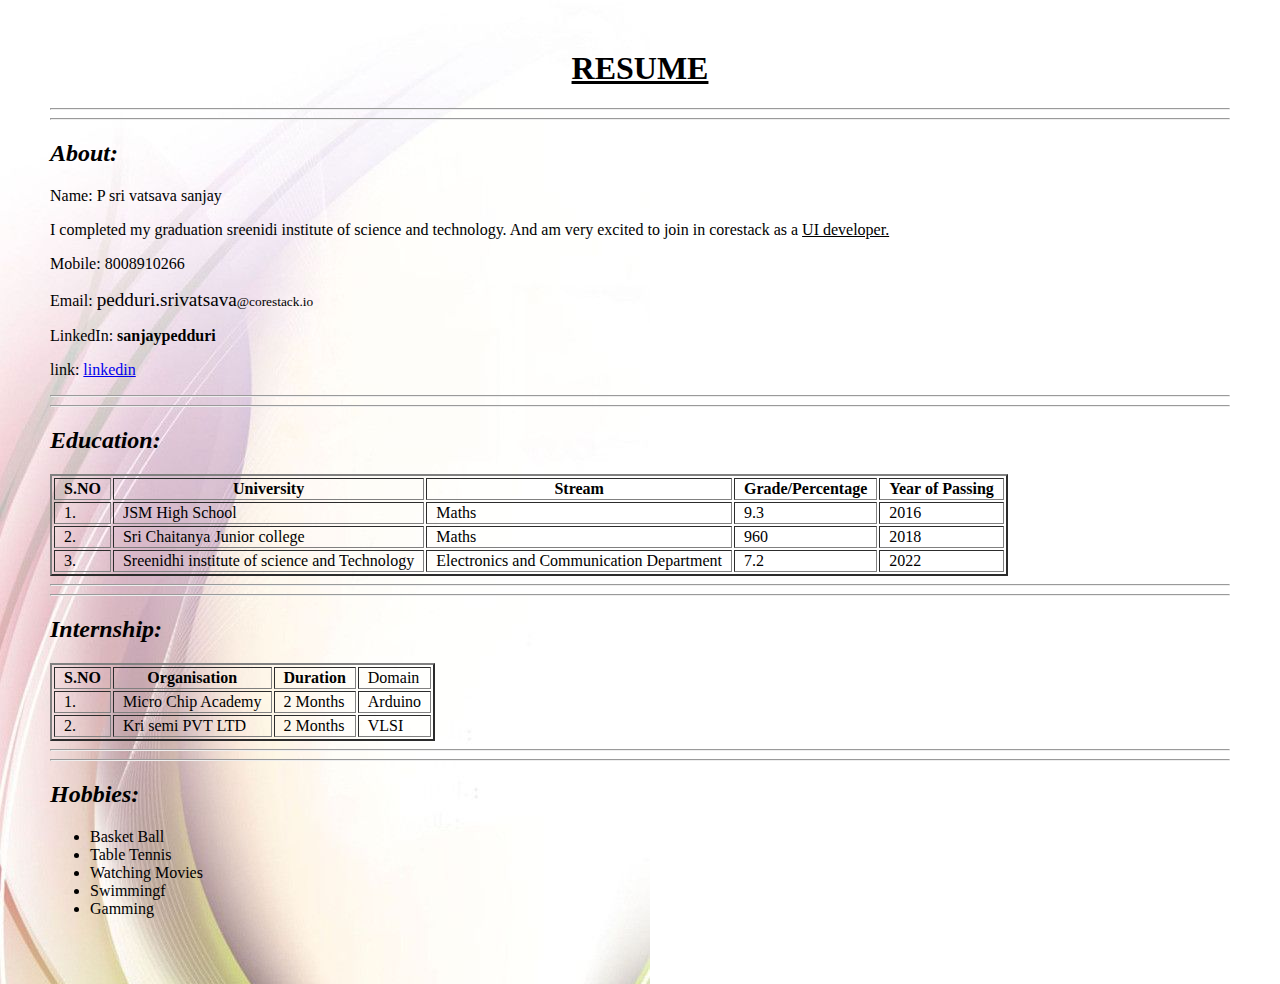
<file: Resume/resume.html>
<!Doctype>
<html>
    <!DOCTYPE html>
    <html lang="en">
    <head>
        <meta charset="UTF-8">
        <meta http-equiv="X-UA-Compatible" content="IE=edge">
        <meta name="viewport" content="width=device-width, initial-scale=1.0">
        <title>MY RESUME</title>
        <style>
            .box {
                padding: 35px;
                margin: 15px;
                background-image: url('bgcv.jpg');
                background-repeat: no-repeat;
            }
        </style>
    </head>
<body class="box">
<center><h1><u>RESUME</u></h1></center>
<hr>
<hr>
<h2><b><i>About:</i></b></h2>
<p>Name: P sri vatsava sanjay</p>
<p> <span>I completed my graduation sreenidi institute of science and technology.</span> And am very excited to join in corestack as a <u>UI developer.</u></p>

<p>Mobile: 8008910266</p>
<p>Email: <big>pedduri.srivatsava</big><small>@corestack.io</small></p>
<p>LinkedIn: <b>sanjaypedduri</b></p>
<p>link: <a href="https://in.linkedin.com/in/sanjay-pedduri-179342192", target="_blank">linkedin</a></p>
<hr>
<hr>
<h2><b><i>Education:</i></b></h2>

<table border="2" bgcolor="">
    <tr>
        <th>
            &nbsp;&nbsp;S.NO&nbsp;&nbsp;
        </th>
        <th>
            &nbsp;&nbsp;University&nbsp;&nbsp;
        </th>
        <th>
            &nbsp;&nbsp;Stream&nbsp;&nbsp;
        </th>
        <th>
            &nbsp;&nbsp;Grade/Percentage&nbsp;&nbsp;
        </th>
        <th>
            &nbsp;&nbsp;Year of Passing&nbsp;&nbsp;
        </th>
        
    </tr>
    <tr>
        <td>
            &nbsp;&nbsp;1.&nbsp;&nbsp;
        </td>
        <td>
            &nbsp;&nbsp;JSM High School&nbsp;&nbsp;
        </td>
        <td>
            &nbsp;&nbsp;Maths&nbsp;&nbsp;
        </td>
        <td>
            &nbsp;&nbsp;9.3&nbsp;&nbsp;
        </td>
        <td>
            &nbsp;&nbsp;2016&nbsp;&nbsp;
        </td>
    </tr>
    <tr>
        <td>
            &nbsp;&nbsp;2.&nbsp;&nbsp;
        </td>
        <td>
            &nbsp;&nbsp;Sri Chaitanya Junior college&nbsp;&nbsp;
        </td>
        <td>
            &nbsp;&nbsp;Maths&nbsp;&nbsp;
        </td>
        <td>
            &nbsp;&nbsp;960&nbsp;&nbsp;
        </td>
        <td>
            &nbsp;&nbsp;2018&nbsp;&nbsp;
        </td>
    </tr><tr>
        <td>
            &nbsp;&nbsp;3.&nbsp;&nbsp;
        </td>
        <td>
            &nbsp;&nbsp;Sreenidhi institute of science and Technology&nbsp;&nbsp;
        </td>
        <td>
            &nbsp;&nbsp;Electronics and Communication Department&nbsp;&nbsp;
        </td>
        <td>
            &nbsp;&nbsp;7.2&nbsp;&nbsp;
        </td>
        <td>
            &nbsp;&nbsp;2022&nbsp;&nbsp;
        </td>
    </tr>
    </table>
<hr>
<hr>

<h2><b><i>Internship:</i></b></h2>

<table border="2" bgcolor="">
    <tr>
        <th>
            &nbsp;&nbsp;S.NO&nbsp;&nbsp;
        </th>
        <th>
            &nbsp;&nbsp;Organisation&nbsp;&nbsp;
        </th>
        <th>
            &nbsp;&nbsp;Duration&nbsp;&nbsp;
        </th>
        <td>
            &nbsp;&nbsp;Domain&nbsp;&nbsp;
        </td>
        
    </tr>
    <tr>
        <td>
            &nbsp;&nbsp;1.&nbsp;&nbsp;
        </td>
        <td>
            &nbsp;&nbsp;Micro Chip Academy&nbsp;&nbsp;
        </td>
        <td>
            &nbsp;&nbsp;2 Months&nbsp;&nbsp;
        </td>
        <td>
            &nbsp;&nbsp;Arduino&nbsp;&nbsp;
        </td>
    </tr>
    <tr>
        <td>
            &nbsp;&nbsp;2.&nbsp;&nbsp;
        </td>
        <td>
            &nbsp;&nbsp;Kri semi PVT LTD&nbsp;&nbsp;
        </td>
        <td>
            &nbsp;&nbsp;2 Months&nbsp;&nbsp;
        </td>
        <td>
            &nbsp;&nbsp;VLSI&nbsp;&nbsp;
        </td>
    </tr>
    </table>
    <hr>
    <hr>

    <h2><b><i>Hobbies:</i></b></h2>
<ul>
    <li>Basket Ball</li>
    <li>Table Tennis</li>
    <li>Watching Movies</li>
    <li>Swimmingf</li>
    <li>Gamming</li>
</ul>

</body>
</html>
</file>
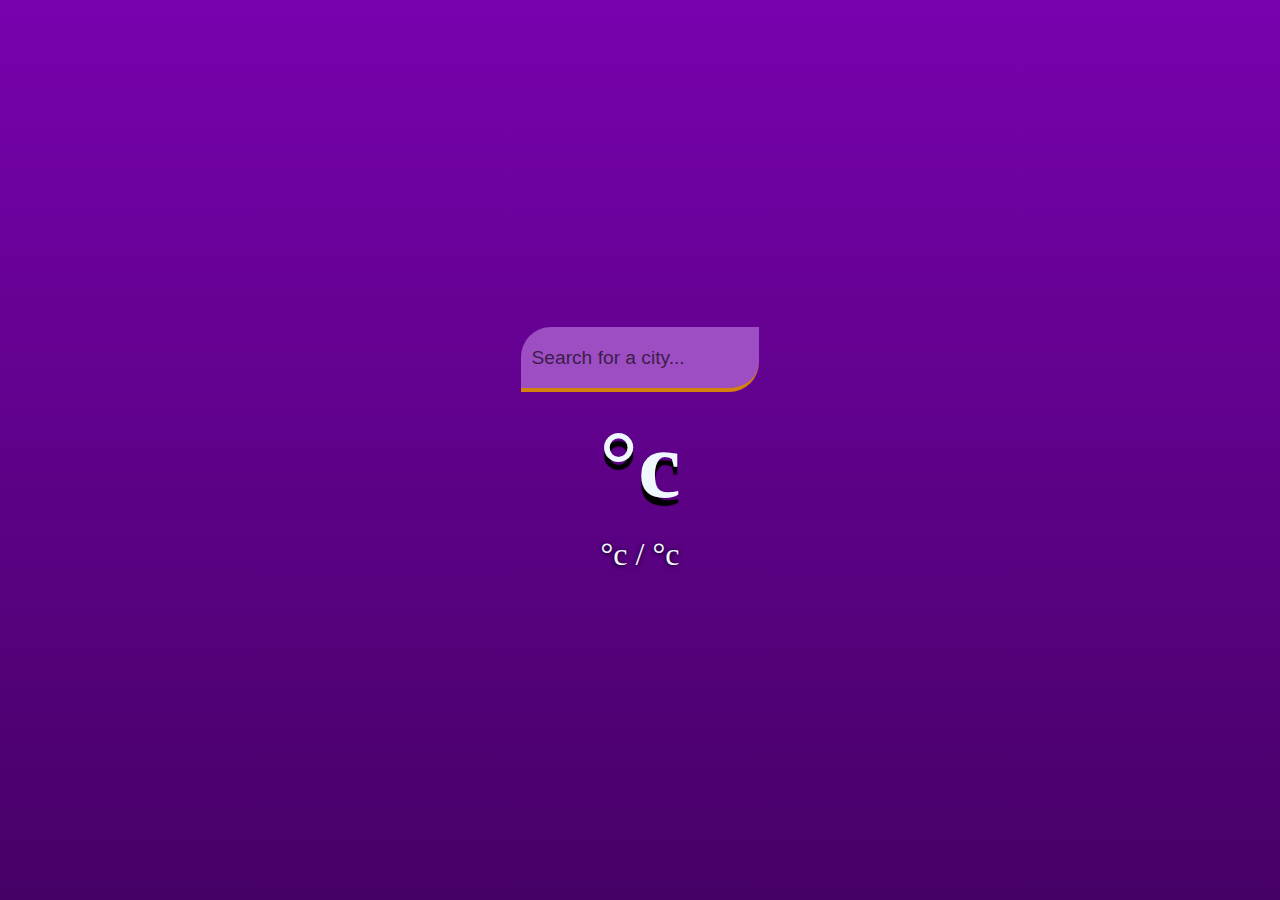
<file: weather-forecast/weather.html>
<!DOCTYPE html>
<html lang="en">
<head>
  <meta charset="UTF-8">
  <meta name="viewport" content="width=device-width, initial-scale=1.0">
  <meta http-equiv="X-UA-Compatible" content="ie=edge">
  <title>Weather app</title>
  <link rel="stylesheet" href="style.css">
</head>
<body>
  <div class="app-wrap">
    <header>
      <input type="text" autocomplete="on" class="search-box" 
      placeholder="Search for a city..." />
    </header>
    <main>
      <section class="location">
        <div class="city"></div>
        <div class="date"></div>
      </section>
      <div class="current">
        <div class="temp"><span>°c</span></div>
        <div class="weather"></div>
        <div class="hi-low">°c / °c</div>
      </div>
    </main>
  </div>
  <script src="weather.js"></script>
</body>
</html>
</file>
<file: cake-new/style.css>
.but{
    display: flex;
      padding: 50px;
    background-color: crimson;
    justify-content: space-evenly;
}
.butt{
    margin-left: 10px;
    margin-right: 10px;
    border-radius: 8px;
    border-width: 0px;
    background-color: green;
    color: white;
    width: 120px;
    height: 40px;  
    padding-left: 10px;
    padding-right: 10px;
    font-family: fantasy;
}
#item1,#item2,#item3,#item4,#item5{
    display: none;
}
.middle{
    position:relative;
    
    bottom:60px;
    padding: 0px;
    margin: 0px;
    height: 300px;
    width: 350px;
}
.lay{
    display: flex;
    flex-direction: column;
    justify-content: flex-end;
    align-items: center;
    align-content: center;
}
.circle{
    border-radius: 50%;
    background-color: black;
    width: 150px;
    height: 150px;
    color: white;
    padding: 10px;
    margin: auto;
}
.box{
    display: flex;
    background-color: darkseagreen;
    justify-content: space-evenly;
}
.left{
    text-align: center;
    padding: 18px;
}
.right{
    text-align: center;
    padding: 18px;
    position:relative;
    }
.middle{
    text-align: center;
    padding: 18px;
    }
    #candle{
        height: 50px;
        width: 60px; 
        left: 100px;
        display:none;
        padding: 0px;
        margin: 0px;
    }
.cakeimg{
    width: 60px;
    height: 50px;
    border-radius: 30%;
}
#layer1{
    height: 40px;
    width: 245px;
    display:none;
}

#layer2{
    height: 40px;
    width: 200px;
    left: 40px;
    display:none;
}

#layer3{
    height: 40px;
    width: 160px;
    left: 60px;
    display:none;
}

#layer4{
    height: 40px;
    width: 120px;
    left: 80px;
    display:none;
}

#layer5{
    height: 40px;
    width: 80px;
    left: 100px;
    display:none;
}
</file>
<file: calculator-2-08/style.css>
.calculator {
    padding: 10px;
    border-radius: 1em;
    height: 380px;
    width: 400px;
    margin: auto;
    background-color: burlywood;
    box-shadow: red(0, 0, 0, 0.19) 0px 10px 20px,red(0, 0, 0, 0.23) 0px 6px 6px;
}
.display-box {
    font-family: 'Orbitron', sans-serif;
    background-color: #dcdbe1;
    border: solid black 0.5px;
    color: black;
    border-radius: 5px;
    width: 100%;
    height: 65%;
}
#btn {
    background-color: orange;
}
input[type=button] {
    font-family: 'Orbitron', sans-serif;
    background-color: #64278f;
    color: white;
    border: solid black 0.5px;
    width: 100%;
    border-radius: 5px;
    height: 70%;
    outline: none;
}
input:active[type=button] {
    background: #e5e5e5;
    box-shadow: inset 0px 0px 5px #c1c1c1;
}
</file>
<file: expense-tracker/style.css>
@import url('https://fonts.googleapis.com/css?family=Lato&display=swap');

:root {
  --box-shadow: 0 1px 3px rgba(0, 0, 0, 0.12), 0 1px 2px rgba(0, 0, 0, 0.24);
}

* {
  box-sizing: border-box;
}

body {
  background-color: #be2edd;
  /* background-image: url('./1.jpg'); */
  background-size: cover;
  display: flex;
  flex-direction: column;
  align-items: center;
  justify-content: center;
  min-height: 100vh;
  margin: 0;
  font-family: 'Lato', sans-serif;
}

.container {
  margin: 20px auto;
  width: 350px;
  border:1px solid black;
  padding: 2%;
  background: #f5f7f6;
 
}

h1 {
  letter-spacing: 1px;
  margin: 0;
}

h3 {
  border-bottom: 1px solid #bbb;
  padding-bottom: 10px;
  margin: 40px 0 10px;
  width: 100%;
}
.histroy{
  position: absolute;
  margin-top:-8% ;
  margin-left:30% ;
  width: 15%;
  height: 10%;


}

h4 {
  margin: 0;
  text-transform: uppercase;
}

.inc-exp-container {
  background-color: #fff;
  box-shadow: var(--box-shadow);
  padding: 20px;
  display: flex;
  justify-content: space-between;
  margin: 20px 0;
}

.inc-exp-container > div {
  flex: 1;
  text-align: center;
}

.inc-exp-container > div:first-of-type {
  border-right: 1px solid #dedede;
}

.money {
  font-size: 20px;
  letter-spacing: 1px;
  margin: 5px 0;
}

.money.plus {
  color: #2ecc71;
}

.money.minus {
  color: #c0392b;
}

label {
  display: inline-block;
  margin: 10px 0;
}

input[type='text'],
input[type='number'] {
  border: 1px solid #dedede;
  border-radius: 2px;
  display: block;
  font-size: 16px;
  padding: 10px;
  width: 100%;
}

.btn {
  cursor: pointer;
  background-color: #9c88ff;
  box-shadow: var(--box-shadow);
  color: #fff;
  border: 0;
  display: block;
  font-size: 16px;
  margin: 10px 0 30px;
  padding: 10px;
  width: 100%;
}

.btn:focus,
.delete-btn:focus {
  outline: 0;
}

.list {
  list-style-type: none;
  padding: 0;
  margin-bottom: 40px;
}

.list li {
  background-color: #fff;
  box-shadow: var(--box-shadow);
  color: #333;
  display: flex;
  width: 150%;
  justify-content: space-between;
  position: relative;
  padding: 10px;
  margin: 10px 0;
}

.list li.plus {
  border-right: 5px solid #2ecc71;
}

.list li.minus {
  border-right: 5px solid #c0392b;
}

.delete-btn {
  cursor: pointer;
  background-color: #e74c3c;
  border: 0;
  color: #fff;
  font-size: 20px;
  line-height: 20px;
  padding: 2px 5px;
  position: absolute;
  top: 50%;
  left: 0;
  transform: translate(-100%, -50%);
  opacity: 0;
  transition: opacity 0.3s ease;
}

.list li:hover .delete-btn {
  opacity: 1;
}
</file>
<file: library/style.css>
.flex-container {
    display: flex;
  }
  
.flex-container > div {
    background-color: #f1f1f1;
    margin: 10px;
    padding: 20px;
    font-size: 30px;
    
  }

 .button{
  border-radius: 7px;
  border-width: 0px;
  font-weight: 0px;
  height: 28px;
  width: auto;
  background-color: orange;
  align-items: center;
    margin-left: 28px;
    margin-top: 25px;
 
 }
  .img{
    height: 180px;
    width: auto;
    margin-top: 30px;
  }

  .logo{
    
    width:80px;
    height: 30px;
  }
  .home{
    
    height: 100vh;
    width: 100vw;
    background-image: url("bookks.jpg") ;
    background-repeat: no-repeat;
    background-size: cover;
    padding-top: 15%;
    
    
    
  }
  .kgf{
    border-width: 0px;
    border-radius: 5px;
    height: 38px;
    width: 400px;
    text-align: center;
    
    font-size: 20px;
  }
  .tab{
    font-size: small;
    list-style: none;
  }
  .name{
    color: orange;
  }
  .tpbtn{
    margin-top: 20px;
    height: 40px;
    width: 200px;
    border-radius: 7px;
  border-width: 0px;
  font-weight: 0px;
  background-color: orange;
  align-items: center;
    margin-left: 28px;
    margin-top: 25px;
    color: white;

  }
  
  .tpbtn>a{
    text-decoration: none;
    color: white;
  }

  ul {
    list-style-type: none;
    margin: 0;
    padding: 0;
    overflow: hidden;
    background-color: #333;
    position: -webkit-sticky; /* Safari */
    position: sticky;
    top: 0;
    position: fixed;
    width: 100%;
  }

  li {
    float: left;
  }
  
  li a {
    display: block;
    color: white;
    text-align: center;
    padding: 14px 16px;
    text-decoration: none;
  }
  
  li a:hover {
    background-color: #111;
  }
  
  .active {
    background-color: orange;
  }
</file>
<file: restaurant/style.css>
.image{
    height: 90px;
    width: 90px;
    border-radius: 50%;
}
nav{
    display: flex;
    align-items: center;
    justify-content: space-around;
    padding: 20px;
    
    
}
nav ul{
    display: flex;
    flex: right;
    align-items: center;
    list-style: none;
    font-family: Lucida Handwriting;
    justify-content: space-around;
    width: 50%;
    color: white;
    
}
  
nav ul li a {
    color: white;
    text-decoration: none;
  }
.home{
    background-image: url("biryani.jpeg");
    height: 100vh;
    width: 100vw;
    background-size: 100%;
    background-repeat: no-repeat;
   
}
.search{
    width: 400px;
    height: 35px;
    border-radius: 30px;
    border-width: 0px;
    font-family: Lucida Handwriting;
    font-weight: 300;
    font-size: 15px;
}
.para{
    color: white;
    font-family: Lucida Handwriting;
    font-weight: 500;
    font-size: 30px;
    align-items: center;
    justify-content: center;
    margin: auto; 
    max-width: 700px;
}
.about{
    display: flex;
    justify-content: center;
    align-items: center;
    margin: auto;
    height: 300px;
    width: 500px;
    border-radius: 10px;
}
.ref{
    display: flex;
    justify-content: center;
    align-items: center;
    margin-top: 70px;

}
.pa{
    color: white;
    text-align: center;
    font-family: Lucida Handwriting; 
    padding-top: 50px;
    font-size: 30px;
}
.two{
    background-color: black;
    height: 100vh;
    width: 100vw;
    overflow-x: hidden; 
}
.menu{
    background-color: black;
    height: 100vh;
    width: 100vw;
    overflow-x: hidden; 
}
.para-menu{
    color: black;
    background-color: white;
    font-family: Lucida Handwriting;
    display: flex;
    border-radius: 30px;
    height: 230px;
    width: 1000px;
    margin-top: 20px;
}
.para-content{
    padding-left: 20px;
    padding-right: 20px;
}
.oo{
    color: white;
    text-decoration: none;
}
.img2{
    border-radius: 30px;
    height: 230px;
    width: 300px;
}
button{
    border-radius: 5px;
    border-width: 0px;
    background-color: orange;
    color: white;
    height: 30px;
    
    width: 200px;
}
.book{
    background-color: black;
    height: 100vh;
    width: 100vw;
    padding-top: 20px;

}

.cont{
    height: 100vh;
    width: 100vw;
    background-image: url("last.jpg");
    background-repeat: no-repeat;
    background-size: 100% 100%;
    color: white;
    overflow-x: hidden;
    
    
}
.co{
    display: flex;
    font-family: Lucida Handwriting; 
    justify-content: center;
    width: 100%;
    align-items: center;
    margin-top: 250px;
}
.cc{
    background-color: orange ; 
    border-radius:50px;
    padding: 10px;
    margin: 10px;
}






/* sga */



.container{
    margin-left: auto;
    margin-right: auto;
    width: 80%;
    height:80%;
    background-color:white;
    color:black;
    padding: 0.7rem 2.3rem;
}
.grid-container{
    display: flex;
}
.main-content{
    flex: 2;
    padding-right: 1.5rem;
}
.main-content h3{
    font-family: Lucida Handwriting;
    color: black;
}
.main-content p {
    margin-top: -0.5rem;
    font-family: Lucida Handwriting;
    color:orange;
}
.aside{
    flex: 1;
    padding: 2rem;
    border-left: 1px solid black;
    margin-right: -2rem;
    font-family: Lucida Handwriting;
   
}
input{
    width: 100%;
    margin: 5px 0px;
    border: 2px solid black;
    border-radius: 5px;
    padding: 10px 0px;
}
label{
    font-family: Lucida Handwriting;
    padding-top: 10px;
}
</file>
<file: Grid/grid.css>
.grid-container-box{
    
    display: grid;
    grid-template-columns: repeat(3,300px);
    grid-template-rows: repeat(3,300px);
    gap: 5px;
    margin: 100px;
    
    
}
.item33{
    display: grid;
    grid-template-columns: repeat(3,100px);
    grid-template-rows: repeat(3,100px);
    gap: 1px;
    
}

.grid-container{
    height: 800px;
    width: 340px;
  
}
.item1{
    grid-column: 1/2;
    grid-row: 1/3;
    background-color: blue;
    justify-content: center;
    color: white;
    text-align: center;
    display: flex;
    align-items: center;
    justify-content: center;
}
.item2{
    grid-column: 2/4;
    grid-row: 1/2;
    background-color: blue;
    color: white;
    text-align: center;display: flex;
    align-items: center;
    justify-content: center;
}
.item3{
    grid-column: 2/3;
    grid-row: 2/3;
    background-color: blue;
    color: white;
    text-align: center;display: flex;
    align-items: center;
    justify-content: center;

}
.item4{
    grid-column: 3/4;
    grid-row: 2/4;
    background-color: blue;
    color: white;
    text-align: center;
    display: flex;
    align-items: center;
    justify-content: center;

}
.item5{
    grid-column: 1/3;
    grid-row: 3/4;
    background-color: blue;
    color: white;
    text-align: center;
    display: flex;
    align-items: center;
    justify-content: center;

}
</file>
<file: weather-forecast/style.css>
* {
    padding: 0;
    margin: 0;
  }

  .app-wrap {
    background: linear-gradient(180deg, #7802ae, #460166);
    height: 100vh;
    display: flex;
    flex-direction: column;
    justify-content: center;
    align-items: center;
  }

  .search-box {
    height: 61px;
    width: 217px;
    border-top-left-radius: 30px;
    border: none;
    border-bottom-right-radius: 30px;
    border-bottom: 4px solid #d5820c;
    background: #9d4ec2;
    outline: none;
    padding: 0 5%;
    font-size: larger;
    color: #000000a6;
    transition: 0.5s ease;
  }

  .search-box::placeholder {
    color: #000000a6;
    transition: 0.5s ease;
  }

  .search-box:focus::placeholder {
    color: #9d4ec2;
  }

  header {
    display: flex;
    flex-direction: column;
    align-items: center;
  }

  .search {
    height: 6vh;
    width: 7vw;
    border: none;
    border-top-right-radius: 25px;
    border-bottom-left-radius: 25px;
    margin: 10% 0;
    font-size: medium;
    box-shadow: 0px 0px 12px 1px rgb(0 0 0 / 48%);
    transition: 0.5s ease-out;
    background: aliceblue;
  }

  :is(.location, .current) {
    display: flex;
    flex-direction: column;
    align-items: center;
    color: aliceblue;
  }

  .city {
    font-size: x-large;
  }

  .temp {
    font-size: 6em;
    margin: 20% 0;
    text-shadow: 0px 8px 1px rgb(0 0 0);
    font-weight: bold;
  }

  .weather {
    font-size: xx-large;
    font-style: italic;
    font-weight: 600;
    text-shadow: 0px 1px 5px black;
  }

  .hi-low {
    font-size: xx-large;
    font-weight: 100;
    text-shadow: 0px 1px 5px black;
  }
</file>
